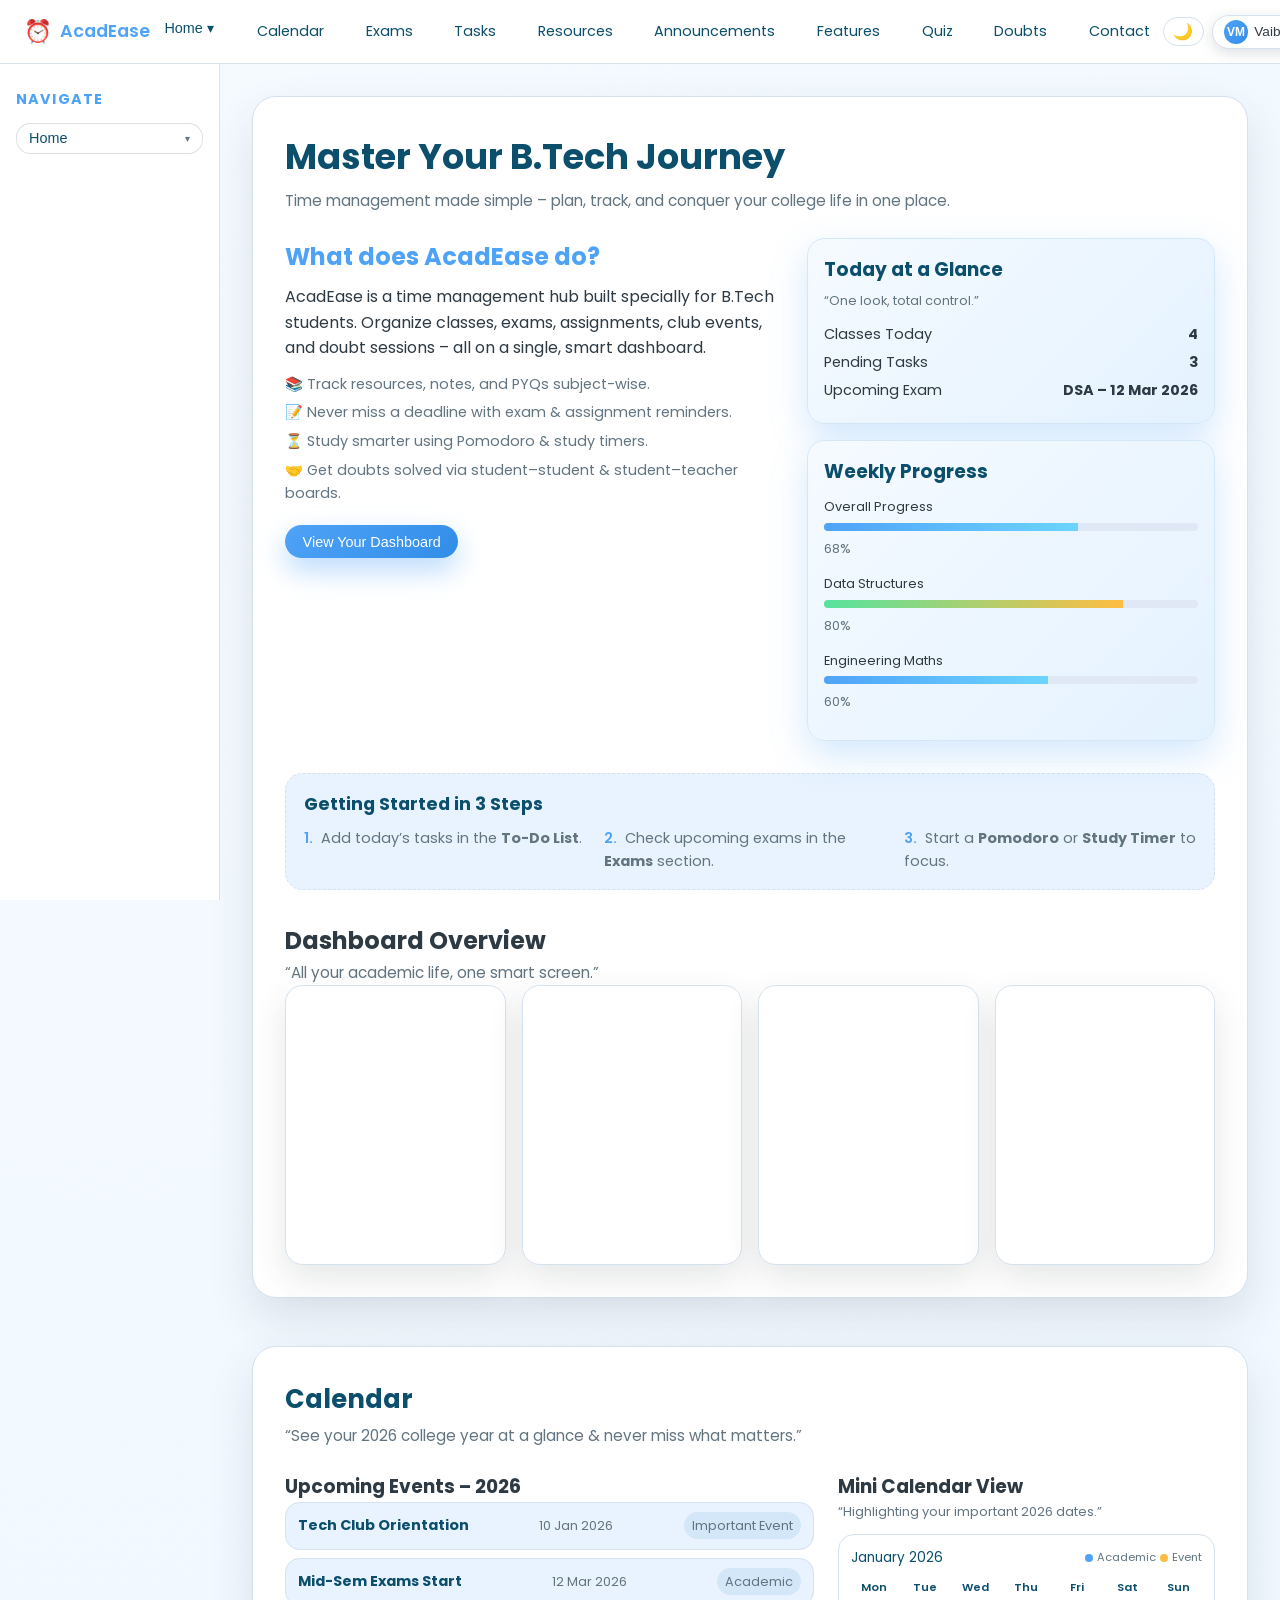
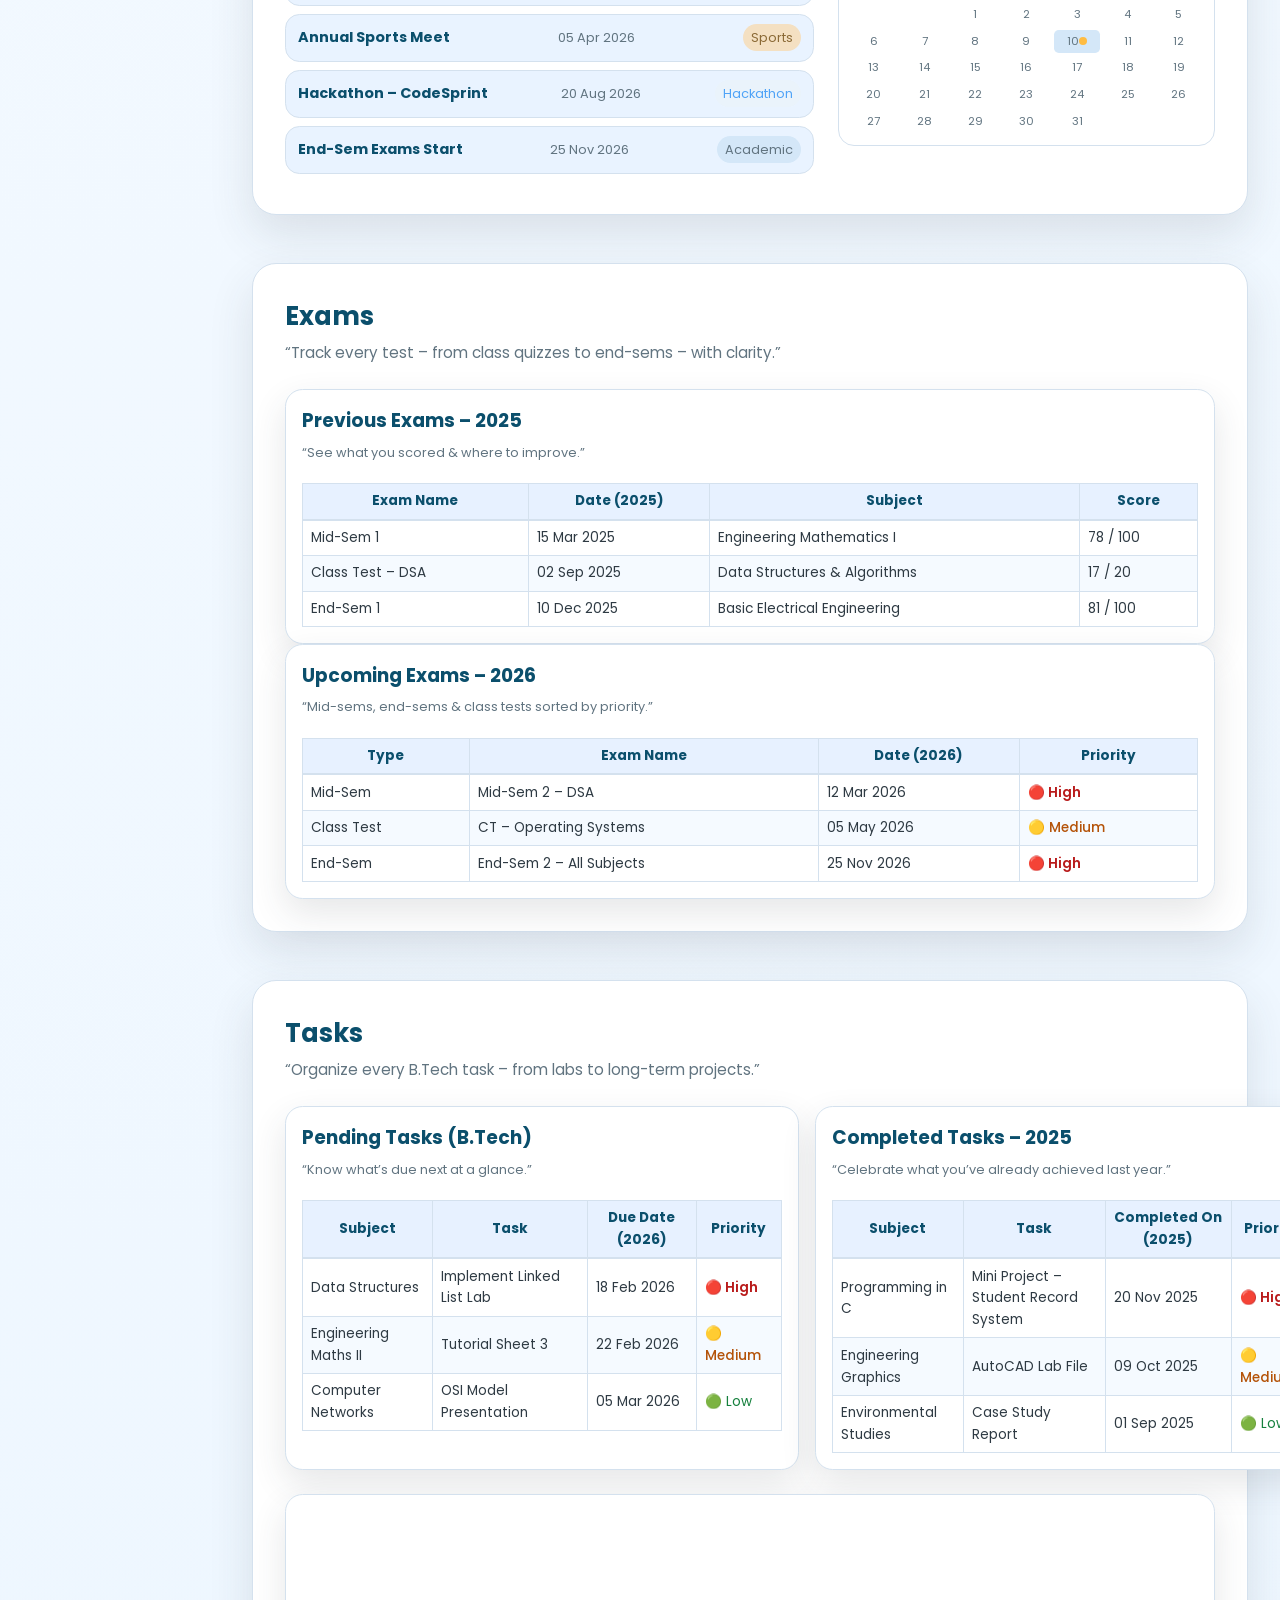
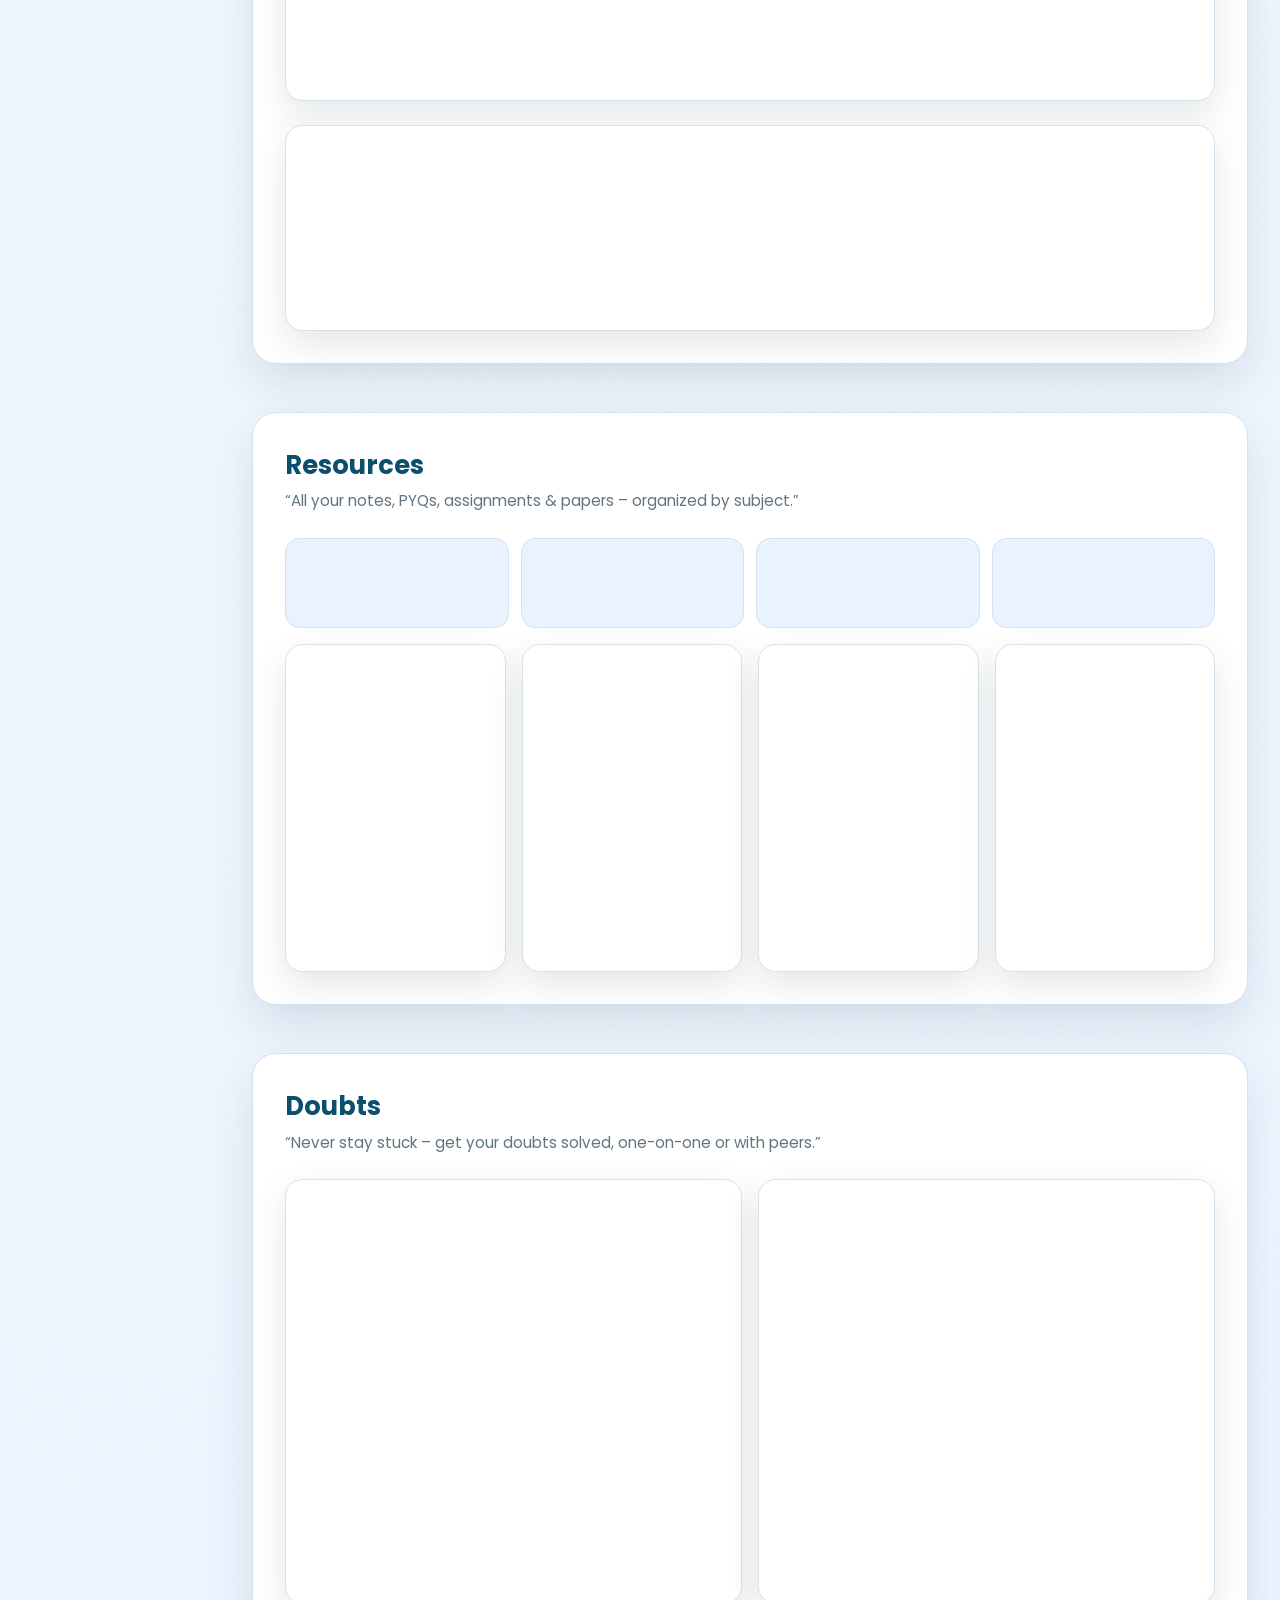
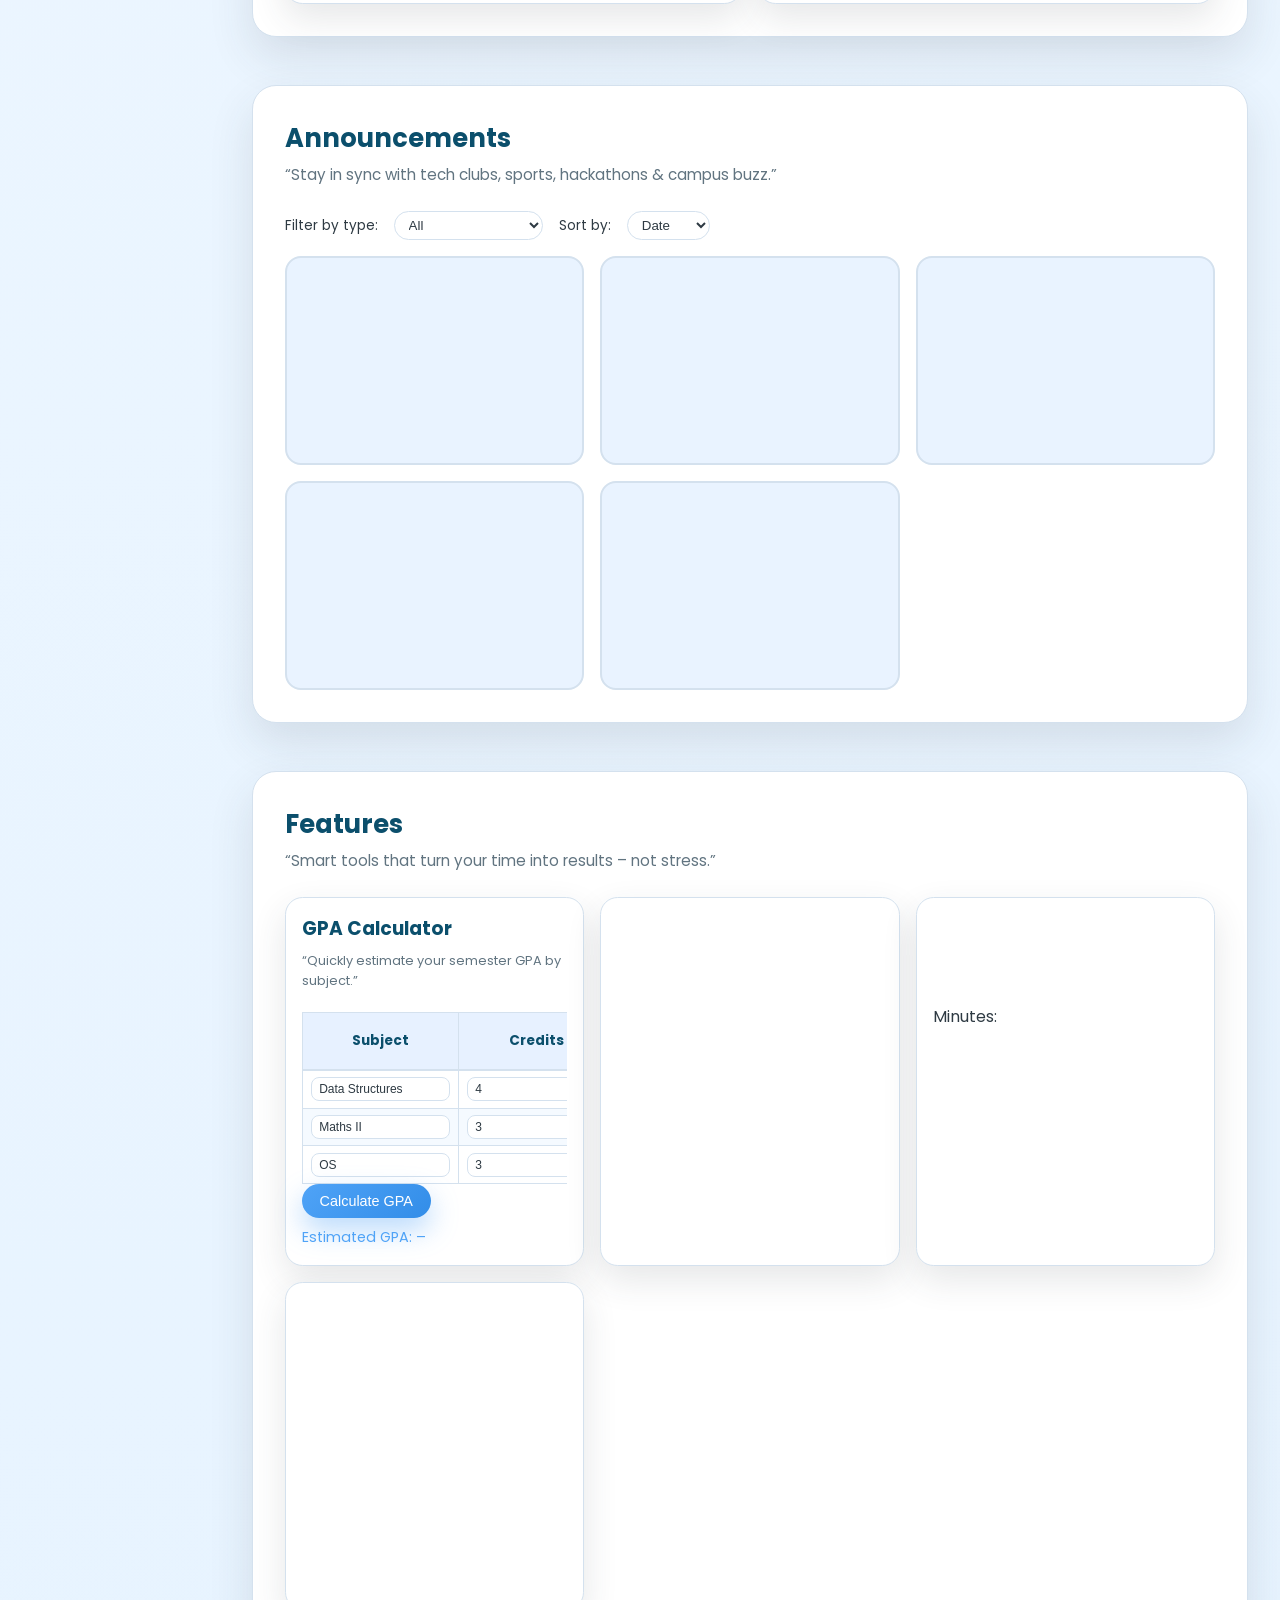
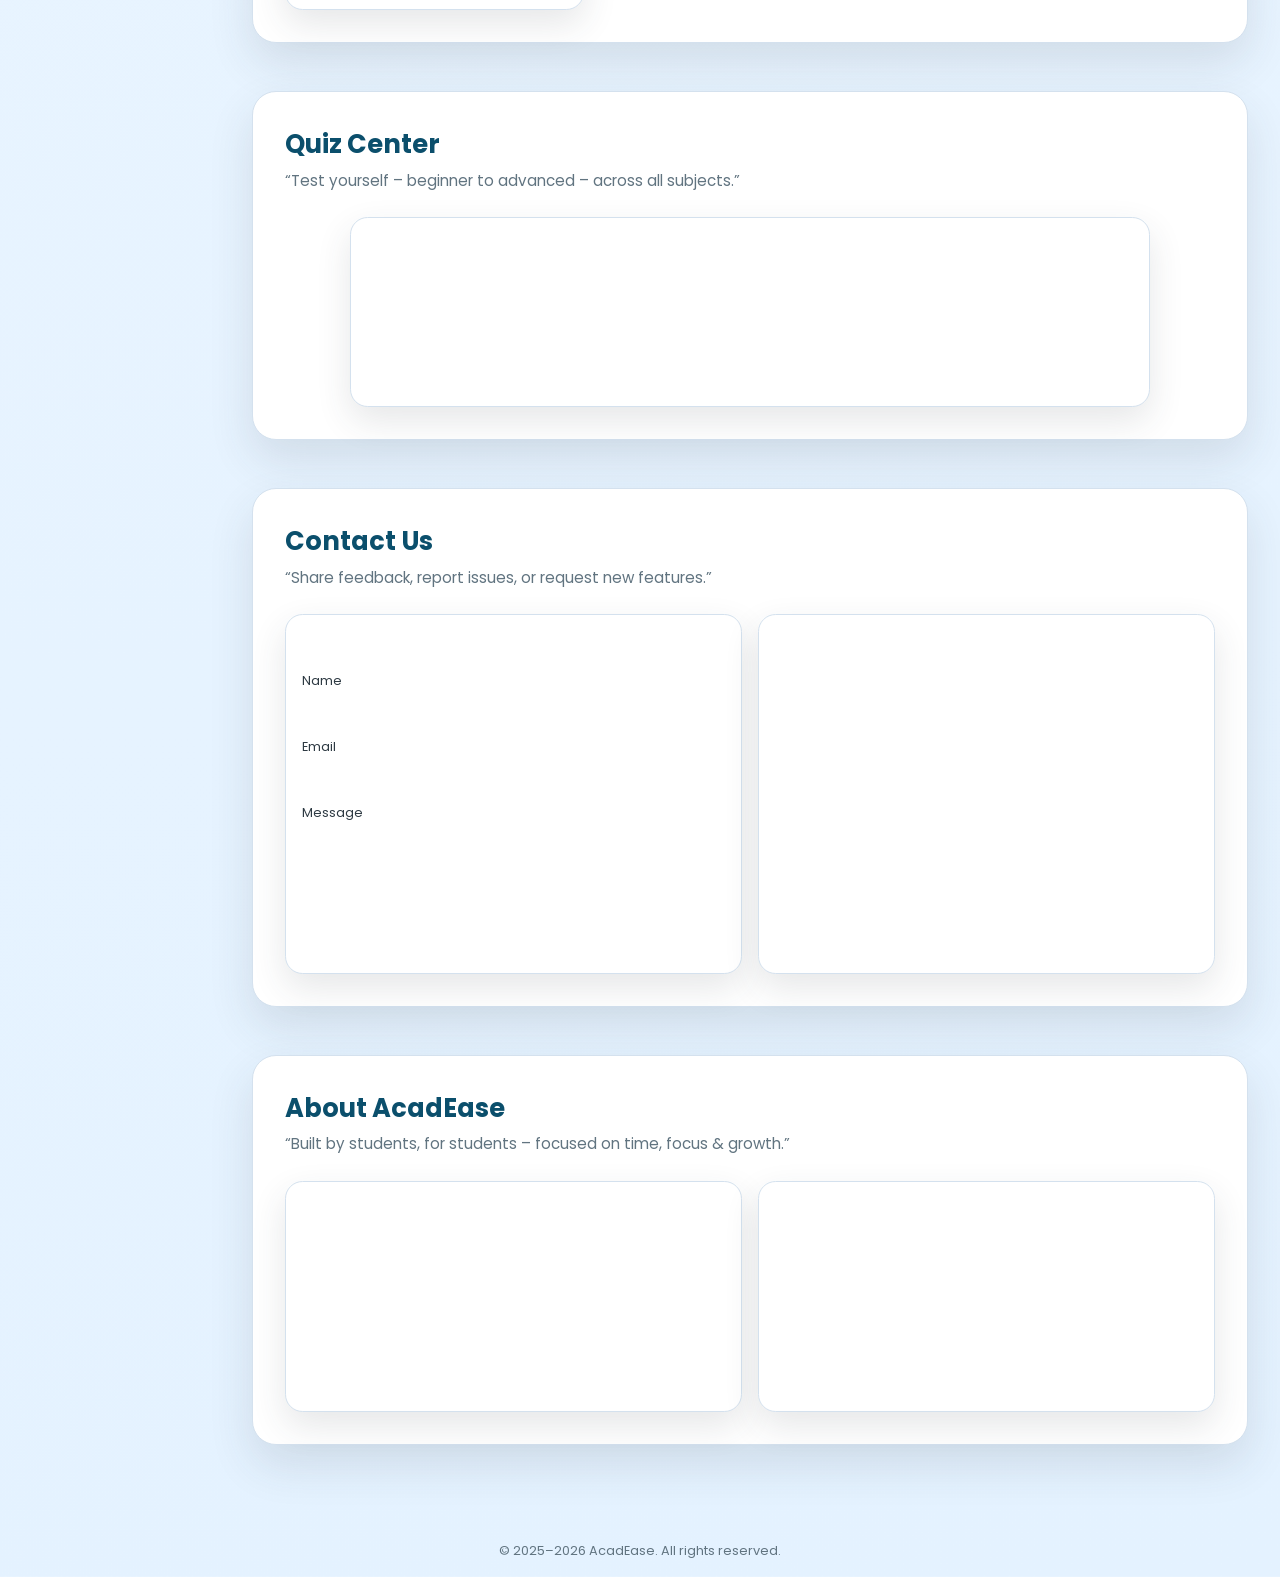
<file: index.html>
<!DOCTYPE html>
<html lang="en">
<head>
  <meta charset="UTF-8" />
  <meta http-equiv="X-UA-Compatible" content="IE=edge" />
  <meta name="viewport" content="width=device-width, initial-scale=1.0" />
  <title>AcadEase – Time Management for B.Tech Students</title>
  <link rel="stylesheet" href="style.css" />
  <link rel="preconnect" href="https://fonts.googleapis.com" />
  <link
    rel="preconnect"
    href="https://fonts.gstatic.com"
    crossorigin
  />
  <link
    href="https://fonts.googleapis.com/css2?family=Poppins:wght@300;400;500;600;700&display=swap"
    rel="stylesheet"
  />
</head>
<body>
  <!-- Top Navigation Bar -->
  <header class="top-nav">
    <div class="logo">
      <span class="logo-icon">⏰</span>
      <span class="logo-text">AcadEase</span>
    </div>

    <nav class="top-nav-links">
      <div class="nav-dropdown" id="homeDropdown">
        <button
          class="dropdown-toggle"
          type="button"
          aria-haspopup="true"
          aria-expanded="false"
        >
          Home
          <span class="dropdown-caret" aria-hidden="true">▾</span>
        </button>
        <ul class="dropdown-menu" role="menu" aria-label="Home quick links">
          <li role="none">
            <a role="menuitem" href="index.html">Return to Home View</a>
          </li>
          <li role="none">
            <a role="menuitem" href="section.html?section=calendar">Calendar</a>
          </li>
          <li role="none">
            <a role="menuitem" href="section.html?section=exams">Exams</a>
          </li>
          <li role="none">
            <a role="menuitem" href="section.html?section=tasks">Tasks</a>
          </li>
          <li role="none">
            <a role="menuitem" href="section.html?section=doubts">Doubts</a>
          </li>
          <li role="none">
            <a role="menuitem" href="section.html?section=resources">Resources</a>
          </li>
        </ul>
      </div>
      <a href="section.html?section=calendar">Calendar</a>
      <a href="section.html?section=exams">Exams</a>
      <a href="section.html?section=tasks">Tasks</a>
      <a href="section.html?section=resources">Resources</a>
      <a href="section.html?section=announcements">Announcements</a>
      <a href="section.html?section=features">Features</a>
      <a href="section.html?section=quiz">Quiz</a>
      <a href="section.html?section=doubts">Doubts</a>
      <a href="section.html?section=contact">Contact</a>
    </nav>

    <!-- Top-right actions: theme toggle, profile, mobile nav -->
    <div class="top-nav-actions">
      <!-- Theme toggle -->
      <button class="theme-toggle" id="themeToggle" aria-label="Toggle theme">
        🌙
      </button>

      <!-- Profile button + dropdown -->
      <div class="profile-wrapper">
        <button
          class="profile-btn"
          id="profileBtn"
          aria-label="Open profile menu"
        >
          <span class="profile-avatar">VM</span>
          <span class="profile-name">Vaibhav</span>
          <span class="profile-caret">▾</span>
        </button>

        <div class="profile-dropdown" id="profileDropdown" aria-label="Profile menu">
          <div class="profile-header">
            <div class="profile-avatar-large">VM</div>
            <div>
              <p class="profile-fullname">Vansh Baranwal</p>
              <p class="profile-email">vanshbaranwal834@college.edu</p>
            </div>
          </div>
          <div class="profile-details">
            <p><span>Roll No:</span> 202501100400355</p>
            <p><span>Branch:</span>Artificial Intelligence & Machine Learning</p>
            <p><span>Section:</span> E</p>
            <p><span>Course:</span> B.Tech</p>
            <p><span>Semester:</span> 2nd</p>
          </div>
          <button class="profile-logout-btn" id="logoutBtn">
            Logout
          </button>
        </div>
      </div>

      <!-- Mobile nav toggle -->
      <button class="nav-toggle" id="navToggle" aria-label="Toggle navigation">
        ☰
      </button>
    </div>
  </header>

  <!-- Side Navigation Bar -->
  <aside class="side-nav" id="sideNav">
    <h2>Navigate</h2>
    <div class="side-nav-dropdown" id="sideHomeDropdown">
      <button
        class="dropdown-toggle"
        type="button"
        aria-haspopup="true"
        aria-expanded="false"
      >
        Home
        <span class="dropdown-caret" aria-hidden="true">▾</span>
      </button>
      <ul class="dropdown-menu side-nav-menu" role="menu" aria-label="Navigate options">
        <li role="none"><a role="menuitem" href="#home">🏠 Home</a></li>
        <li role="none"><a role="menuitem" href="#dashboard">📊 Dashboard</a></li>
        <li role="none"><a role="menuitem" href="#calendar">📅 Calendar</a></li>
        <li role="none"><a role="menuitem" href="#exams">📝 Exams</a></li>
        <li role="none"><a role="menuitem" href="#tasks">✅ Tasks</a></li>
        <li role="none"><a role="menuitem" href="#resources">📚 Resources</a></li>
        <li role="none"><a role="menuitem" href="#doubts">❓ Doubts</a></li>
        <li role="none"><a role="menuitem" href="#announcements">📣 Announcements</a></li>
        <li role="none"><a role="menuitem" href="#features">⚙️ Features</a></li>
        <li role="none"><a role="menuitem" href="#quiz">🧠 Quiz</a></li>
        <li role="none"><a role="menuitem" href="#about">ℹ️ About</a></li>
        <li role="none"><a role="menuitem" href="#contact">📨 Contact</a></li>
      </ul>
    </div>
  </aside>

  <!-- Backdrop for mobile side nav -->
  <div class="side-nav-backdrop" id="sideNavBackdrop"></div>

  <main class="main-content">
    <!-- HOME / HERO SECTION -->
    <section id="home" class="section home">
      <div class="section-header">
        <h1>Master Your B.Tech Journey</h1>
        <p class="tagline">
          Time management made simple – plan, track, and conquer your college life in one place.
        </p>
      </div>

      <div class="hero-grid">
        <div class="hero-text">
          <h2>What does AcadEase do?</h2>
          <p>
            AcadEase is a time management hub built specially for
            B.Tech students. Organize classes, exams, assignments, club
            events, and doubt sessions – all on a single, smart dashboard.
          </p>
          <ul class="hero-bullets">
            <li>📚 Track resources, notes, and PYQs subject-wise.</li>
            <li>📝 Never miss a deadline with exam & assignment reminders.</li>
            <li>⏳ Study smarter using Pomodoro & study timers.</li>
            <li>🤝 Get doubts solved via student–student & student–teacher boards.</li>
          </ul>
          <button class="primary-btn" onclick="document.querySelector('#dashboard').scrollIntoView({behavior:'smooth'})">
            View Your Dashboard
          </button>
        </div>
        <div class="hero-dashboard">
          <div class="dashboard-card">
            <h3>Today at a Glance</h3>
            <p class="mini-tagline">“One look, total control.”</p>
            <ul class="mini-stats">
              <li><span>Classes Today</span><strong>4</strong></li>
              <li><span>Pending Tasks</span><strong>3</strong></li>
              <li><span>Upcoming Exam</span><strong>DSA – 12 Mar 2026</strong></li>
            </ul>
          </div>
          <div class="dashboard-card progress">
            <h3>Weekly Progress</h3>
            <div class="progress-item">
              <span>Overall Progress</span>
              <div class="progress-bar">
                <div class="progress-fill" style="width: 68%"></div>
              </div>
              <span class="progress-value">68%</span>
            </div>
            <div class="progress-item">
              <span>Data Structures</span>
              <div class="progress-bar">
                <div class="progress-fill alt" style="width: 80%"></div>
              </div>
              <span class="progress-value">80%</span>
            </div>
            <div class="progress-item">
              <span>Engineering Maths</span>
              <div class="progress-bar">
                <div class="progress-fill" style="width: 60%"></div>
              </div>
              <span class="progress-value">60%</span>
            </div>
          </div>
        </div>
      </div>

      <!-- Getting Started strip -->
      <div class="getting-started">
        <h3>Getting Started in 3 Steps</h3>
        <ol>
          <li><span>1.</span> Add today’s tasks in the <strong>To-Do List</strong>.</li>
          <li><span>2.</span> Check upcoming exams in the <strong>Exams</strong> section.</li>
          <li><span>3.</span> Start a <strong>Pomodoro</strong> or <strong>Study Timer</strong> to focus.</li>
        </ol>
      </div>

      <!-- Home Feature Overview -->
      <section id="dashboard" class="sub-section">
        <h2>Dashboard Overview</h2>
        <p class="tagline">“All your academic life, one smart screen.”</p>
        <div class="cards-grid">
          <article class="card">
            <h3>Overall Progress</h3>
            <p>
              View your combined course completion, tasks completed, and exam
              readiness in percentage form. The dashboard auto-updates based
              on your tasks and resources.
            </p>
          </article>
          <article class="card">
            <h3>Subject-wise Insights</h3>
            <p>
              Track how you’re doing in each subject with individual progress
              bars and completion ratios for notes, assignments, and PYQs.
            </p>
          </article>
          <article class="card">
            <h3>Why Students Choose Us</h3>
            <p>
              Designed for first-year and senior B.Tech students, AcadEase
              focuses on real campus needs – exams, clubs, projects, and
              your time.
            </p>
          </article>
          <article class="card">
            <h3>Feature Snapshot</h3>
            <p>
              Calendar, exams, resources, doubts, announcements, GPA
              calculator, timers, quizzes – everything you need, nothing
              extra.
            </p>
          </article>
        </div>
      </section>
    </section>

    <!-- CALENDAR PAGE -->
    <section id="calendar" class="section">
      <div class="section-header">
        <h2>Calendar</h2>
        <p class="tagline">
          “See your 2026 college year at a glance & never miss what matters.”
        </p>
      </div>

      <div class="calendar-layout">
        <div class="calendar-events">
          <h3>Upcoming Events – 2026</h3>
          <ul class="event-list">
            <li>
              <strong>Tech Club Orientation</strong>
              <span>10 Jan 2026</span>
              <span class="event-label">Important Event</span>
            </li>
            <li>
              <strong>Mid-Sem Exams Start</strong>
              <span>12 Mar 2026</span>
              <span class="event-label">Academic</span>
            </li>
            <li>
              <strong>Annual Sports Meet</strong>
              <span>05 Apr 2026</span>
              <span class="event-label sports">Sports</span>
            </li>
            <li>
              <strong>Hackathon – CodeSprint</strong>
              <span>20 Aug 2026</span>
              <span class="event-label tech">Hackathon</span>
            </li>
            <li>
              <strong>End-Sem Exams Start</strong>
              <span>25 Nov 2026</span>
              <span class="event-label">Academic</span>
            </li>
          </ul>
        </div>
        <div class="calendar-card">
          <h3>Mini Calendar View</h3>
          <p class="mini-tagline">“Highlighting your important 2026 dates.”</p>
          <div class="mini-calendar" aria-label="January 2026 calendar">
            <div class="mini-calendar-header">
              <span>January 2026</span>
              <span class="dots-legend">
                <span class="dot academic"></span> Academic
                <span class="dot event"></span> Event
              </span>
            </div>
            <div class="mini-calendar-grid">
              <span>Mon</span><span>Tue</span><span>Wed</span><span>Thu</span><span>Fri</span><span>Sat</span><span>Sun</span>
              <span></span><span></span><span>1</span><span>2</span><span>3</span><span>4</span><span>5</span>
              <span>6</span><span>7</span><span>8</span><span>9</span>
              <span class="has-event" data-tooltip="Tech Club Orientation">
                10<span class="dot event"></span>
              </span>
              <span>11</span><span>12</span>
              <span>13</span><span>14</span><span>15</span><span>16</span><span>17</span><span>18</span><span>19</span>
              <span>20</span><span>21</span><span>22</span><span>23</span><span>24</span><span>25</span><span>26</span>
              <span>27</span><span>28</span><span>29</span><span>30</span><span>31</span><span></span><span></span>
            </div>
          </div>
        </div>
      </div>
    </section>

    <!-- EXAMS PAGE -->
    <section id="exams" class="section">
      <div class="section-header">
        <h2>Exams</h2>
        <p class="tagline">
          “Track every test – from class quizzes to end-sems – with clarity.”
        </p>
      </div>

      <div class="exams-grid">
        <div class="card">
          <h3>Previous Exams – 2025</h3>
          <p class="mini-tagline">“See what you scored & where to improve.”</p>
          <div class="table-wrapper">
            <table class="data-table" aria-label="Previous exams 2025">
              <caption class="visually-hidden">Previous exams and scores for 2025</caption>
              <thead>
                <tr>
                  <th>Exam Name</th>
                  <th>Date (2025)</th>
                  <th>Subject</th>
                  <th>Score</th>
                </tr>
              </thead>
              <tbody>
                <tr>
                  <td>Mid-Sem 1</td>
                  <td>15 Mar 2025</td>
                  <td>Engineering Mathematics I</td>
                  <td>78 / 100</td>
                </tr>
                <tr>
                  <td>Class Test – DSA</td>
                  <td>02 Sep 2025</td>
                  <td>Data Structures & Algorithms</td>
                  <td>17 / 20</td>
                </tr>
                <tr>
                  <td>End-Sem 1</td>
                  <td>10 Dec 2025</td>
                  <td>Basic Electrical Engineering</td>
                  <td>81 / 100</td>
                </tr>
              </tbody>
            </table>
            <p class="table-scroll-hint">Tip: Scroll horizontally on smaller screens to see all columns.</p>
          </div>
        </div>

        <div class="card">
          <h3>Upcoming Exams – 2026</h3>
          <p class="mini-tagline">
            “Mid-sems, end-sems & class tests sorted by priority.”
          </p>
          <div class="table-wrapper">
            <table class="data-table" aria-label="Upcoming exams 2026">
              <caption class="visually-hidden">Upcoming exams and priorities for 2026</caption>
              <thead>
                <tr>
                  <th>Type</th>
                  <th>Exam Name</th>
                  <th>Date (2026)</th>
                  <th>Priority</th>
                </tr>
              </thead>
              <tbody>
                <tr>
                  <td>Mid-Sem</td>
                  <td>Mid-Sem 2 – DSA</td>
                  <td>12 Mar 2026</td>
                  <td class="pri-high">🔴 High</td>
                </tr>
                <tr>
                  <td>Class Test</td>
                  <td>CT – Operating Systems</td>
                  <td>05 May 2026</td>
                  <td class="pri-medium">🟡 Medium</td>
                </tr>
                <tr>
                  <td>End-Sem</td>
                  <td>End-Sem 2 – All Subjects</td>
                  <td>25 Nov 2026</td>
                  <td class="pri-high">🔴 High</td>
                </tr>
              </tbody>
            </table>
            <p class="table-scroll-hint">Tip: Scroll horizontally on smaller screens to see all columns.</p>
          </div>
        </div>
      </div>
    </section>

    <!-- TASKS PAGE -->
    <section id="tasks" class="section">
      <div class="section-header">
        <h2>Tasks</h2>
        <p class="tagline">
          “Organize every B.Tech task – from labs to long-term projects.”
        </p>
      </div>

      <div class="tasks-layout">
        <div class="card">
          <h3>Pending Tasks (B.Tech)</h3>
          <p class="mini-tagline">“Know what’s due next at a glance.”</p>
          <div class="table-wrapper">
            <table class="data-table" aria-label="Pending tasks 2026">
              <caption class="visually-hidden">Pending academic tasks for 2026</caption>
              <thead>
                <tr>
                  <th>Subject</th>
                  <th>Task</th>
                  <th>Due Date (2026)</th>
                  <th>Priority</th>
                </tr>
              </thead>
              <tbody>
                <tr>
                  <td>Data Structures</td>
                  <td>Implement Linked List Lab</td>
                  <td>18 Feb 2026</td>
                  <td class="pri-high">🔴 High</td>
                </tr>
                <tr>
                  <td>Engineering Maths II</td>
                  <td>Tutorial Sheet 3</td>
                  <td>22 Feb 2026</td>
                  <td class="pri-medium">🟡 Medium</td>
                </tr>
                <tr>
                  <td>Computer Networks</td>
                  <td>OSI Model Presentation</td>
                  <td>05 Mar 2026</td>
                  <td class="pri-low">🟢 Low</td>
                </tr>
              </tbody>
            </table>
            <p class="table-scroll-hint">Tip: Scroll horizontally on smaller screens to see all columns.</p>
          </div>
        </div>

        <div class="card">
          <h3>Completed Tasks – 2025</h3>
          <p class="mini-tagline">
            “Celebrate what you’ve already achieved last year.”
          </p>
          <div class="table-wrapper">
            <table class="data-table" aria-label="Completed tasks 2025">
              <caption class="visually-hidden">Completed academic tasks for 2025</caption>
              <thead>
                <tr>
                  <th>Subject</th>
                  <th>Task</th>
                  <th>Completed On (2025)</th>
                  <th>Priority</th>
                </tr>
              </thead>
              <tbody>
                <tr>
                  <td>Programming in C</td>
                  <td>Mini Project – Student Record System</td>
                  <td>20 Nov 2025</td>
                  <td class="pri-high">🔴 High</td>
                </tr>
                <tr>
                  <td>Engineering Graphics</td>
                  <td>AutoCAD Lab File</td>
                  <td>09 Oct 2025</td>
                  <td class="pri-medium">🟡 Medium</td>
                </tr>
                <tr>
                  <td>Environmental Studies</td>
                  <td>Case Study Report</td>
                  <td>01 Sep 2025</td>
                  <td class="pri-low">🟢 Low</td>
                </tr>
              </tbody>
            </table>
            <p class="table-scroll-hint">Tip: Scroll horizontally on smaller screens to see all columns.</p>
          </div>
        </div>
      </div>

      <!-- To-Do Subsection -->
      <div class="todo-card card">
        <h3>Today’s To-Do List</h3>
        <p class="tagline">“Small tasks, big progress.”</p>

        <form id="todoForm" class="todo-form">
          <input
            type="text"
            id="todoText"
            placeholder="Add a new task (e.g., Revise DSA stack)"
            required
          />
          <label for="todoDate">Due Date</label>
          <input type="date" id="todoDate" required />
          <label for="todoPriority">Priority</label>
          <select id="todoPriority" required>
            <option value="">Priority</option>
            <option value="High">High</option>
            <option value="Medium">Medium</option>
            <option value="Low">Low</option>
          </select>
          <button type="submit" class="primary-btn">Add</button>
        </form>

        <p id="todoEmpty" class="empty-state"></p>
        <ul id="todoList" class="todo-list" aria-label="To-do list"></ul>
      </div>

      <!-- Simple Weekly Analytics -->
      <div class="card analytics-card">
        <h3>Weekly Task Completion</h3>
        <p class="mini-tagline">“Visual snapshot of your productivity.”</p>
        <div class="analytics-bars">
          <div class="analytics-bar">
            <span class="analytics-label">Mon</span>
            <div class="analytics-bar-track">
              <div class="analytics-bar-fill" style="height: 40%"></div>
            </div>
          </div>
          <div class="analytics-bar">
            <span class="analytics-label">Tue</span>
            <div class="analytics-bar-track">
              <div class="analytics-bar-fill" style="height: 60%"></div>
            </div>
          </div>
          <div class="analytics-bar">
            <span class="analytics-label">Wed</span>
            <div class="analytics-bar-track">
              <div class="analytics-bar-fill" style="height: 80%"></div>
            </div>
          </div>
          <div class="analytics-bar">
            <span class="analytics-label">Thu</span>
            <div class="analytics-bar-track">
              <div class="analytics-bar-fill" style="height: 55%"></div>
            </div>
          </div>
          <div class="analytics-bar">
            <span class="analytics-label">Fri</span>
            <div class="analytics-bar-track">
              <div class="analytics-bar-fill" style="height: 70%"></div>
            </div>
          </div>
          <div class="analytics-bar">
            <span class="analytics-label">Sat</span>
            <div class="analytics-bar-track">
              <div class="analytics-bar-fill" style="height: 35%"></div>
            </div>
          </div>
          <div class="analytics-bar">
            <span class="analytics-label">Sun</span>
            <div class="analytics-bar-track">
              <div class="analytics-bar-fill" style="height: 20%"></div>
            </div>
          </div>
        </div>
      </div>
    </section>

    <!-- RESOURCES PAGE -->
    <section id="resources" class="section">
      <div class="section-header">
        <h2>Resources</h2>
        <p class="tagline">
          “All your notes, PYQs, assignments & papers – organized by subject.”
        </p>
      </div>

      <div class="resources-summary">
        <div class="resource-stat">
          <h3>Notes</h3>
          <p>Total: <span id="notesTotal">0</span></p>
          <p>Completed: <span id="notesCompleted">0</span></p>
        </div>
        <div class="resource-stat">
          <h3>PYQ</h3>
          <p>Total: <span id="pyqTotal">0</span></p>
          <p>Completed: <span id="pyqCompleted">0</span></p>
        </div>
        <div class="resource-stat">
          <h3>Assignments</h3>
          <p>Total: <span id="assignTotal">0</span></p>
          <p>Completed: <span id="assignCompleted">0</span></p>
        </div>
        <div class="resource-stat">
          <h3>Previous Papers</h3>
          <p>Total: <span id="paperTotal">0</span></p>
          <p>Completed: <span id="paperCompleted">0</span></p>
        </div>
      </div>

      <div class="cards-grid resource-grid">
        <article class="card">
          <h3>Notes (Subject-wise)</h3>
          <p class="mini-tagline">“Quick revision at the right time.”</p>
          <ul class="resource-list" id="notesList"></ul>
        </article>
        <article class="card">
          <h3>PYQ (Subject-wise)</h3>
          <p class="mini-tagline">“Solve what the examiner loves to ask.”</p>
          <ul class="resource-list" id="pyqList"></ul>
        </article>
        <article class="card">
          <h3>Assignments</h3>
          <p class="mini-tagline">“Keep every lab & tutorial in check.”</p>
          <ul class="resource-list" id="assignList"></ul>
        </article>
        <article class="card">
          <h3>Previous Year Question Papers</h3>
          <p class="mini-tagline">
            “Practice real papers, build real confidence.”
          </p>
          <ul class="resource-list" id="paperList"></ul>
        </article>
      </div>
    </section>

    <!-- DOUBTS PAGE -->
    <section id="doubts" class="section">
      <div class="section-header">
        <h2>Doubts</h2>
        <p class="tagline">
          “Never stay stuck – get your doubts solved, one-on-one or with peers.”
        </p>
      </div>

      <div class="doubts-grid">
        <div class="card">
          <h3>Student–Teacher Dashboard</h3>
          <p class="mini-tagline">
            “Ask clearly, learn deeply – one-on-one doubt solving.”
          </p>
          <ul class="guidelines">
            <li>State the subject, topic, and where you are stuck.</li>
            <li>Attach screenshots or code snippets if needed.</li>
            <li>Be respectful of teacher time & slots.</li>
            <li>Follow allotted doubt hours by each faculty.</li>
          </ul>
          <form class="doubt-form">
            <input type="text" placeholder="Subject (e.g., DSA)" required />
            <input type="text" placeholder="Topic (e.g., Trees)" required />
            <textarea placeholder="Describe your doubt briefly..." required></textarea>
            <button type="submit" class="primary-btn">Raise Doubt</button>
          </form>
        </div>

        <div class="card">
          <h3>Student–Student Forum</h3>
          <p class="mini-tagline">
            “Discuss, debate, and learn together across all subjects.”
          </p>
          <ul class="guidelines">
            <li>Use tags like [DSA], [Maths], [CN], [OS].</li>
            <li>No spamming, sharing exam papers, or rude behavior.</li>
            <li>Upvote helpful answers & mark solutions.</li>
            <li>Keep discussions topic-focused.</li>
          </ul>
          <div class="forum-sample">
            <div class="forum-post">
              <h4>[DSA] Confused about time complexity of merge sort?</h4>
              <p>Asked by: Ananya • 3 replies</p>
            </div>
            <div class="forum-post">
              <h4>[Maths] Doubt in Laplace transform question 5(b)</h4>
              <p>Asked by: Vaibhav • 2 replies</p>
            </div>
            <div class="forum-post">
              <h4>[CN] Is subnetting important for mid-sems?</h4>
              <p>Asked by: Rohan • 5 replies</p>
            </div>
          </div>
        </div>
      </div>
    </section>

    <!-- ANNOUNCEMENT PAGE -->
    <section id="announcements" class="section">
      <div class="section-header">
        <h2>Announcements</h2>
        <p class="tagline">
          “Stay in sync with tech clubs, sports, hackathons & campus buzz.”
        </p>
      </div>

      <div class="announcement-controls">
        <label for="announcementFilter">Filter by type:</label>
        <select id="announcementFilter">
          <option value="all">All</option>
          <option value="tech">Tech Club</option>
          <option value="sports">Sports</option>
          <option value="hackathon">Hackathon</option>
          <option value="academic">Classes/Meetings</option>
          <option value="show">Auditorium Shows</option>
        </select>

        <label for="announcementSort">Sort by:</label>
        <select id="announcementSort">
          <option value="date">Date</option>
          <option value="priority">Priority</option>
        </select>
      </div>

      <div class="announcement-banners" id="announcementContainer">
        <article
          class="announcement-banner pri-high"
          data-type="tech"
          data-priority="1"
          data-date="2026-01-10"
        >
          <h3>Tech Club Orientation</h3>
          <p>
            Join the official coding & robotics club. Introduction to projects,
            teams, and schedules.
          </p>
          <div class="banner-meta">
            <span>📅 10 Jan 2026</span>
            <span class="badge tech">Tech Club</span>
            <span class="badge high">High Priority</span>
          </div>
        </article>

        <article
          class="announcement-banner pri-medium"
          data-type="sports"
          data-priority="2"
          data-date="2026-04-05"
        >
          <h3>Annual Sports Meet</h3>
          <p>
            Athletics, football, cricket, and more! Register for your favorite
            events.
          </p>
          <div class="banner-meta">
            <span>📅 05 Apr 2026</span>
            <span class="badge sports">Sports</span>
            <span class="badge medium">Medium Priority</span>
          </div>
        </article>

        <article
          class="announcement-banner pri-high"
          data-type="hackathon"
          data-priority="1"
          data-date="2026-08-20"
        >
          <h3>CodeSprint Hackathon</h3>
          <p>
            24-hour overnight coding marathon. Build solutions, win prizes, find
            your team.
          </p>
          <div class="banner-meta">
            <span>📅 20 Aug 2026</span>
            <span class="badge hackathon">Hackathon</span>
            <span class="badge high">High Priority</span>
          </div>
        </article>

        <article
          class="announcement-banner pri-low"
          data-type="show"
          data-priority="3"
          data-date="2026-02-18"
        >
          <h3>Cultural Night – Auditorium Show</h3>
          <p>
            Music, drama, and dance performances by students across all
            branches.
          </p>
          <div class="banner-meta">
            <span>📅 18 Feb 2026</span>
            <span class="badge show">Auditorium</span>
            <span class="badge low">Low Priority</span>
          </div>
        </article>

        <article
          class="announcement-banner pri-medium"
          data-type="academic"
          data-priority="2"
          data-date="2026-03-01"
        >
          <h3>Special Lecture – AI & ML</h3>
          <p>
            Guest lecture by industry expert on practical AI applications in
            engineering.
          </p>
          <div class="banner-meta">
            <span>📅 01 Mar 2026</span>
            <span class="badge academic">Class / Meeting</span>
            <span class="badge medium">Medium Priority</span>
          </div>
        </article>
      </div>
    </section>

    <!-- FEATURES PAGE -->
    <section id="features" class="section">
      <div class="section-header">
        <h2>Features</h2>
        <p class="tagline">
          “Smart tools that turn your time into results – not stress.”
        </p>
      </div>

      <div class="features-grid">
        <!-- GPA Calculator -->
        <div class="card">
          <h3>GPA Calculator</h3>
          <p class="mini-tagline">
            “Quickly estimate your semester GPA by subject.”
          </p>
          <div class="table-wrapper">
            <table class="data-table gpa-table" aria-label="GPA calculator inputs">
              <caption class="visually-hidden">Enter subject, credits and grades to estimate GPA</caption>
              <thead>
                <tr>
                  <th>Subject</th>
                  <th>Credits</th>
                  <th>Grade (O/A/B/C/D/F)</th>
                </tr>
              </thead>
              <tbody>
                <tr>
                  <td><input type="text" value="Data Structures" aria-label="Subject name 1" /></td>
                  <td><input type="number" min="0" value="4" aria-label="Credits for subject 1" /></td>
                  <td><input type="text" maxlength="2" value="A" aria-label="Grade for subject 1" /></td>
                </tr>
                <tr>
                  <td><input type="text" value="Maths II" aria-label="Subject name 2" /></td>
                  <td><input type="number" min="0" value="3" aria-label="Credits for subject 2" /></td>
                  <td><input type="text" maxlength="2" value="B" aria-label="Grade for subject 2" /></td>
                </tr>
                <tr>
                  <td><input type="text" value="OS" aria-label="Subject name 3" /></td>
                  <td><input type="number" min="0" value="3" aria-label="Credits for subject 3" /></td>
                  <td><input type="text" maxlength="2" value="O" aria-label="Grade for subject 3" /></td>
                </tr>
              </tbody>
            </table>
          </div>
          <button id="calcGpaBtn" class="primary-btn">Calculate GPA</button>
          <p class="gpa-result" id="gpaResult">Estimated GPA: –</p>
        </div>

        <!-- Pomodoro Timer -->
        <div class="card">
          <h3>Pomodoro Timer</h3>
          <p class="mini-tagline">“Study 25 minutes, break 5 – repeat.”</p>
          <div class="timer-display" id="pomodoroDisplay">25:00</div>
          <div class="timer-controls">
            <button id="pomodoroStart" class="secondary-btn">Start</button>
            <button id="pomodoroPause" class="secondary-btn">Pause</button>
            <button id="pomodoroReset" class="secondary-btn">Reset</button>
          </div>
        </div>

        <!-- Study Timer -->
        <div class="card">
          <h3>Custom Study Timer</h3>
          <p class="mini-tagline">
            “Track deep work sessions for any duration you like.”
          </p>
          <label for="studyMinutes">Minutes:</label>
          <input type="number" id="studyMinutes" min="1" value="45" />
          <div class="timer-display" id="studyDisplay">45:00</div>
          <div class="timer-controls">
            <button id="studyStart" class="secondary-btn">Start</button>
            <button id="studyPause" class="secondary-btn">Pause</button>
            <button id="studyReset" class="secondary-btn">Reset</button>
          </div>
        </div>

        <!-- Extra Features Info -->
        <div class="card">
          <h3>Other Helpful Features</h3>
          <p class="mini-tagline">
            “Everything supports one mission – better time management.”
          </p>
          <ul class="feature-list">
            <li>Color-coded priorities for tasks & announcements.</li>
            <li>Subject-based organization of all resources.</li>
            <li>Exam breakdowns with previous vs upcoming sections.</li>
            <li>Quick navigation using top bar & left sidebar together.</li>
          </ul>
        </div>
      </div>
    </section>

    <!-- QUIZ PAGE -->
    <section id="quiz" class="section">
      <div class="section-header">
        <h2>Quiz Center</h2>
        <p class="tagline">
          “Test yourself – beginner to advanced – across all subjects.”
        </p>
      </div>

      <div class="quiz-layout card">
        <div class="quiz-controls">
          <label for="quizSubject">Subject:</label>
          <select id="quizSubject">
            <option value="DSA">Data Structures</option>
            <option value="Maths">Engineering Maths</option>
            <option value="CN">Computer Networks</option>
            <option value="OS">Operating Systems</option>
          </select>

          <label>Difficulty:</label>
          <div class="quiz-difficulty">
            <label><input type="radio" name="difficulty" value="Beginner" checked /> Beginner</label>
            <label><input type="radio" name="difficulty" value="Intermediate" /> Intermediate</label>
            <label><input type="radio" name="difficulty" value="Advanced" /> Advanced</label>
          </div>

          <button id="startQuizBtn" class="primary-btn">Load Sample Quiz</button>
        </div>

        <div class="quiz-content" id="quizContent">
          <p class="mini-tagline">
            Choose a subject & difficulty to see a sample set of MCQs.
          </p>
        </div>

        <div class="quiz-actions">
          <button id="checkQuizBtn" class="secondary-btn">Check Score</button>
          <p id="quizScore" class="quiz-score"></p>
        </div>
      </div>
    </section>

    <!-- CONTACT US PAGE -->
    <section id="contact" class="section">
      <div class="section-header">
        <h2>Contact Us</h2>
        <p class="tagline">
          “Share feedback, report issues, or request new features.”
        </p>
      </div>

      <div class="contact-grid">
        <form id="contactForm" class="card contact-form">
          <h3>Send us a message</h3>
          <label for="contactName">Name</label>
          <input type="text" id="contactName" required />

          <label for="contactEmail">Email</label>
          <input type="email" id="contactEmail" required />

          <label for="contactMessage">Message</label>
          <textarea id="contactMessage" rows="4" required></textarea>

          <button type="submit" class="primary-btn">Submit</button>
          <p id="contactStatus" class="form-status"></p>
        </form>

        <div class="card">
          <h3>Connect with the Team</h3>
          <p>
            AcadEase is a student-focused initiative to make college life
            manageable and meaningful.
          </p>
          <ul class="contact-info">
            <li>📧 support@campustimepro.com</li>
            <li>🏫 Department of Computer Science, Your College</li>
          </ul>

          <h4>Tagline for Support</h4>
          <p class="mini-tagline">
            “We listen, we improve – your feedback shapes our next feature.”
          </p>
        </div>
      </div>
    </section>

    <!-- ABOUT SECTION -->
    <section id="about" class="section">
      <div class="section-header">
        <h2>About AcadEase</h2>
        <p class="tagline">
          “Built by students, for students – focused on time, focus & growth.”
        </p>
      </div>

      <div class="about-grid">
        <div class="card about-stats">
          <div class="stat">
            <span id="studentsJoined">1,250+</span>
            <p>Students Joined</p>
          </div>
          <div class="stat">
            <span id="avgRating">4.7★</span>
            <p>Average Rating</p>
          </div>
          <div class="stat">
            <span id="resourceCount">650+</span>
            <p>Resources Tracked</p>
          </div>
        </div>
        <div class="card">
          <h3>Our Mission</h3>
          <p>
            To give every B.Tech student a simple yet powerful digital assistant
            for managing time, studies, and campus life. No distractions, no
            confusion – just clarity.
          </p>
          <h4>Tagline</h4>
          <p class="mini-tagline">
            “Because engineering is tough – your planner shouldn’t be.”
          </p>
        </div>
      </div>
    </section>
  </main>

  <footer class="footer">
    <p>© 2025–2026 AcadEase. All rights reserved.</p>
  </footer>

  <script src="script.js"></script>
</body>
</html>
</file>
<file: style.css>
/* =============== GLOBAL RESET =============== */
*,
*::before,
*::after {
  box-sizing: border-box;
  margin: 0;
  padding: 0;
}

/* =============== THEME VARIABLES (Cool Blue) =============== */
:root {
  --bg-page: #F5FAFF;          /* light page background */
  --bg-beige: #FFFFFF;         /* card / input background (White) */
  --bg-blue-soft: #E4F2FF;     /* very soft blue tint */
  --border-beige: #D4E1EE;     /* soft blue-gray border */
  --text-main: #2E3A43;        /* primary text */
  --text-muted: #617480;       /* secondary text */
  --heading-color: #0B4F6C;    /* headings */

  --brown: #4FA3F7;            /* primary button / accent blue */
  --accent-blue: #328DE8;      /* button hover / deeper blue */

  /* Graph accent colors */
  --graph-accent-1: #4FA3F7;
  --graph-accent-2: #6CD4FF;
  --graph-accent-3: #56E39F;
  --graph-accent-4: #FFBC42;
}

html {
  scroll-behavior: smooth;
}

body {
  font-family: "Poppins", sans-serif;
  /* Cool Blue background */
  background: radial-gradient(
    circle at top left,
    var(--bg-page),
    var(--bg-blue-soft)
  );
  color: var(--text-main);
  line-height: 1.6;
}

/* Global focus styles for accessibility */
a:focus-visible,
button:focus-visible,
input:focus-visible,
select:focus-visible,
textarea:focus-visible {
  outline: 2px solid var(--accent-blue);
  outline-offset: 2px;
}

/* Hide-only visually (for captions etc.) */
.visually-hidden {
  position: absolute;
  width: 1px;
  height: 1px;
  padding: 0;
  margin: -1px;
  overflow: hidden;
  white-space: nowrap;
  border: 0;
}

/* =============== TOP NAVBAR =============== */
.top-nav {
  position: fixed;
  top: 0;
  left: 0;
  right: 0;
  height: 64px;
  background: rgba(255, 255, 255, 0.95);
  backdrop-filter: blur(20px);
  border-bottom: 1px solid rgba(212, 225, 238, 0.9); /* border-beige tint */
  display: flex;
  align-items: center;
  justify-content: space-between;
  padding: 0 1.5rem;
  z-index: 1000;
}

.logo {
  display: flex;
  align-items: center;
  gap: 0.5rem;
  font-weight: 600;
  color: var(--brown);
}

.logo-icon {
  font-size: 1.4rem;
}

.logo-text {
  font-size: 1.1rem;
}

.top-nav-links {
  display: flex;
  gap: 1rem;
}

.top-nav-links a {
  color: var(--heading-color);
  font-size: 0.9rem;
  text-decoration: none;
  padding: 0.35rem 0.8rem;
  border-radius: 999px;
  transition: background 0.2s ease, color 0.2s ease, box-shadow 0.2s ease;
}

.nav-dropdown {
  position: relative;
}

.dropdown-toggle {
  display: inline-flex;
  align-items: center;
  gap: 0.25rem;
  font-size: 0.9rem;
  border: none;
  border-radius: 999px;
  background: transparent;
  padding: 0.35rem 0.9rem;
  color: var(--heading-color);
  cursor: pointer;
  transition: background 0.2s ease, color 0.2s ease, box-shadow 0.2s ease;
}

.dropdown-toggle:hover,
.dropdown-toggle:focus-visible {
  background: #EAF3FB;
  box-shadow: 0 4px 10px rgba(42, 53, 69, 0.15);
}

.nav-dropdown .dropdown-menu {
  position: absolute;
  top: calc(100% + 0.35rem);
  left: 0;
  min-width: 200px;
  padding: 0.4rem 0;
  border-radius: 0.9rem;
  background: #ffffff;
  border: 1px solid var(--border-beige);
  box-shadow: 0 20px 40px rgba(46, 58, 67, 0.25);
  list-style: none;
  opacity: 0;
  visibility: hidden;
  transform: translateY(-6px);
  transition: opacity 0.2s ease, transform 0.2s ease, visibility 0.2s ease;
  z-index: 1100;
}

.nav-dropdown.open .dropdown-menu {
  opacity: 1;
  visibility: visible;
  transform: translateY(0);
}

.nav-dropdown .dropdown-menu li {
  margin: 0;
}

.nav-dropdown .dropdown-menu a {
  display: block;
  padding: 0.4rem 1rem;
  font-size: 0.85rem;
  color: var(--text-main);
  text-decoration: none;
}

.nav-dropdown .dropdown-menu a:hover,
.nav-dropdown .dropdown-menu a:focus-visible {
  background: #EAF3FB;
  color: var(--heading-color);
}

.top-nav-links a:hover {
  background: #EAF3FB; /* soft blue tint */
  color: var(--text-main);
  box-shadow: 0 4px 10px rgba(42, 53, 69, 0.2);
}

/* Active nav link */
.top-nav-links a.nav-active,
.side-nav a.nav-active {
  background: #D4E7F8;
  color: var(--heading-color);
  box-shadow: 0 4px 12px rgba(79, 163, 247, 0.35);
}

/* Top-right actions (theme + profile + mobile) */
.top-nav-actions {
  display: flex;
  align-items: center;
  gap: 0.5rem;
}

.nav-toggle {
  display: none;
  background: none;
  border: none;
  color: var(--text-main);
  font-size: 1.4rem;
  cursor: pointer;
}

/* Theme toggle */
.theme-toggle {
  border-radius: 999px;
  border: 1px solid var(--border-beige);
  padding: 0.25rem 0.6rem;
  background: #ffffff;
  font-size: 1rem;
  cursor: pointer;
  color: var(--text-main);
  transition: background 0.2s ease, box-shadow 0.2s ease, transform 0.1s ease;
}

.theme-toggle:hover {
  background: #EAF3FB;
  box-shadow: 0 4px 10px rgba(79, 163, 247, 0.25);
  transform: translateY(-1px);
}

/* =============== SIDE NAV =============== */
.side-nav {
  position: fixed;
  top: 64px;
  left: 0;
  width: 220px;
  bottom: 0;
  background: #ffffff;
  border-right: 1px solid var(--border-beige);
  padding: 1.5rem 1rem;
  overflow-y: auto;
  z-index: 950;
}

.side-nav h2 {
  font-size: 0.9rem;
  text-transform: uppercase;
  letter-spacing: 0.08em;
  color: var(--brown);
  margin-bottom: 0.75rem;
}

.side-nav ul {
  list-style: none;
}

.side-nav li {
  margin-bottom: 0.4rem;
}

.side-nav a {
  display: block;
  font-size: 0.9rem;
  color: var(--text-main);
  text-decoration: none;
  padding: 0.4rem 0.6rem;
  border-radius: 999px;
  transition: background 0.2s ease, color 0.2s ease, transform 0.1s ease;
}

.side-nav-dropdown {
  position: relative;
  margin-top: 0.5rem;
  border-radius: 0.9rem;
  overflow: visible;
  border: 1px solid rgba(82, 106, 135, 0.2);
  background: #ffffff;
}

.side-nav-dropdown .dropdown-toggle {
  width: 100%;
  text-align: left;
  padding: 0.4rem 0.75rem;
  font-size: 0.9rem;
  background: transparent;
  border: none;
  outline: none;
  cursor: pointer;
  display: flex;
  align-items: center;
  justify-content: space-between;
  color: var(--heading-color);
}

.side-nav-dropdown .dropdown-caret {
  font-size: 0.6rem;
  color: var(--text-muted);
}

.side-nav-dropdown .side-nav-menu {
  position: absolute;
  left: 0;
  right: 0;
  top: 100%;
  margin: 0;
  padding: 0.25rem 0;
  list-style: none;
  background: #ffffff;
  border: 1px solid var(--border-beige);
  box-shadow: 0 12px 30px rgba(46, 58, 67, 0.25);
  visibility: hidden;
  opacity: 0;
  transform: translateY(-6px);
  transition: opacity 0.2s ease, transform 0.2s ease, visibility 0.2s ease;
  z-index: 950;
}

.side-nav-dropdown.open .side-nav-menu {
  visibility: visible;
  opacity: 1;
  transform: translateY(0);
}

.side-nav-dropdown .side-nav-menu li {
  margin: 0;
}

.side-nav-dropdown .side-nav-menu a {
  display: block;
  padding: 0.35rem 1rem;
  font-size: 0.85rem;
  color: var(--text-main);
  text-decoration: none;
}

.side-nav-dropdown .side-nav-menu a:hover {
  background: #EAF3FB;
  color: var(--heading-color);
}

.side-nav a:hover {
  background: #EAF3FB;
  color: var(--heading-color);
  transform: translateX(2px);
}

/* Backdrop for side nav on mobile */
.side-nav-backdrop {
  position: fixed;
  inset: 0;
  background: rgba(42, 53, 69, 0.4);
  opacity: 0;
  pointer-events: none;
  transition: opacity 0.2s ease;
  z-index: 900;
}

.side-nav-backdrop.open {
  opacity: 1;
  pointer-events: auto;
}

/* =============== MAIN CONTENT =============== */
.main-content {
  margin-top: 64px;
  margin-left: 220px;
  padding: 2rem;
}

/* Detail pages (without sidebar) */
.detail-main {
  margin-left: 0;
  padding: 5.2rem 1.6rem 3rem;
}

.detail-section {
  margin: 0 auto;
  max-width: 960px;
  padding: 2.5rem 2.2rem;
}

.detail-highlights {
  list-style: none;
  margin-top: 1.25rem;
  padding-left: 0;
  display: grid;
  gap: 0.9rem;
}

.detail-highlights li {
  padding: 0.6rem 0.9rem;
  border-radius: 0.9rem;
  background: #F1F5FF;
  border: 1px solid var(--border-beige);
  color: var(--text-main);
  font-size: 0.92rem;
}

.detail-extra {
  margin-top: 1.5rem;
  display: flex;
  flex-wrap: wrap;
  gap: 0.75rem;
  align-items: center;
}

.detail-extra .detail-chip {
  padding: 0.4rem 0.8rem;
  border-radius: 0.75rem;
  border: 1px solid var(--border-beige);
  font-size: 0.8rem;
  color: var(--heading-color);
  background: #FFFFFF;
}

.detail-home-link {
  font-size: 0.85rem;
  padding: 0.35rem 1rem;
}

.detail-footer {
  margin-top: 2rem;
}

.detail-action {
  border-radius: 999px;
  font-size: 0.85rem;
  padding: 0.35rem 0.9rem;
  display: inline-flex;
  align-items: center;
  justify-content: center;
  text-decoration: none;
}

/* =============== SECTIONS =============== */
.section {
  margin-bottom: 3rem;
  padding: 2rem;
  border-radius: 1.5rem;
  background: #ffffff;
  box-shadow: 0 20px 45px rgba(46, 58, 67, 0.12);
  border: 1px solid var(--border-beige);
}

.section-header {
  margin-bottom: 1.5rem;
}

.section-header h2 {
  font-size: 1.6rem;
  margin-bottom: 0.25rem;
  color: var(--heading-color);
}

.section-header h1 {
  font-size: 2.2rem;
  margin-bottom: 0.25rem;
  color: var(--heading-color);
}

.tagline {
  font-size: 0.95rem;
  color: var(--text-muted);
}

.sub-section {
  margin-top: 2rem;
}

/* =============== BUTTONS =============== */
.primary-btn,
.secondary-btn {
  border: none;
  cursor: pointer;
  padding: 0.55rem 1.1rem;
  border-radius: 999px;
  font-size: 0.9rem;
  font-weight: 500;
  transition: transform 0.1s ease, box-shadow 0.15s ease, background 0.2s ease,
    color 0.2s ease;
}

/* Primary button: cool blue gradient */
.primary-btn {
  background: linear-gradient(135deg, var(--brown), var(--accent-blue));
  color: #ffffff;
  box-shadow: 0 12px 28px rgba(79, 163, 247, 0.4);
}

.primary-btn:hover {
  background: var(--accent-blue); /* #328DE8 */
  transform: translateY(-1px);
  box-shadow: 0 16px 36px rgba(50, 141, 232, 0.6);
}

.secondary-btn {
  background: #E7F1FF;
  color: var(--text-main);
  border: 1px solid var(--border-beige);
}

.secondary-btn:hover {
  background: #D9E7FF;
}

/* =============== HOME / HERO =============== */
.home {
  min-height: calc(100vh - 64px);
}

.hero-grid {
  display: grid;
  grid-template-columns: 1.2fr 1fr;
  gap: 2rem;
  margin-top: 1.5rem;
}

.hero-text h2 {
  margin-bottom: 0.5rem;
  color: var(--brown);
}

.hero-text p {
  margin-bottom: 0.75rem;
  color: var(--text-main);
}

.hero-bullets {
  list-style: none;
  margin-bottom: 1.25rem;
}

.hero-bullets li {
  margin-bottom: 0.35rem;
  font-size: 0.9rem;
  color: var(--text-muted);
}

.hero-dashboard {
  display: flex;
  flex-direction: column;
  gap: 1rem;
}

/* Getting started strip */
.getting-started {
  margin-top: 2rem;
  padding: 1rem 1.1rem;
  border-radius: 1.1rem;
  background: #E9F3FF;
  border: 1px dashed var(--border-beige);
}

.getting-started h3 {
  font-size: 1.1rem;
  margin-bottom: 0.6rem;
  color: var(--heading-color);
}

.getting-started ol {
  list-style: none;
  display: grid;
  grid-template-columns: repeat(auto-fit, minmax(180px, 1fr));
  gap: 0.5rem;
  font-size: 0.9rem;
  color: var(--text-muted);
}

.getting-started li span {
  font-weight: 600;
  margin-right: 0.25rem;
  color: var(--brown);
}

/* =============== CARDS =============== */
.card {
  background: #ffffff;
  border-radius: 1.1rem;
  padding: 1rem;
  border: 1px solid var(--border-beige);
  box-shadow: 0 14px 35px rgba(46, 58, 67, 0.12);
}

.card h3 {
  margin-bottom: 0.4rem;
  color: var(--heading-color);
}

.dashboard-card {
  background: linear-gradient(135deg, var(--bg-page), var(--bg-blue-soft));
  border-radius: 1.1rem;
  padding: 1rem;
  border: 1px solid #D4E7F8;
  box-shadow: 0 14px 36px rgba(79, 163, 247, 0.25);
}

.dashboard-card h3 {
  margin-bottom: 0.4rem;
  color: var(--heading-color);
}

.mini-tagline {
  font-size: 0.8rem;
  color: var(--text-muted);
  margin-bottom: 0.75rem;
}

.mini-stats {
  list-style: none;
}

.mini-stats li {
  display: flex;
  justify-content: space-between;
  font-size: 0.9rem;
  margin-bottom: 0.3rem;
  color: var(--text-main);
}

/* =============== PROGRESS BARS =============== */
.progress-item {
  margin-bottom: 0.6rem;
}

.progress-item span {
  font-size: 0.8rem;
}

.progress-bar {
  position: relative;
  background: #DFE8F4;
  border-radius: 999px;
  overflow: hidden;
  height: 8px;
  margin: 0.25rem 0;
}

.progress-fill {
  height: 100%;
  background: linear-gradient(
    90deg,
    var(--graph-accent-1),
    var(--graph-accent-2)
  );
}

.progress-fill.alt {
  background: linear-gradient(
    90deg,
    var(--graph-accent-3),
    var(--graph-accent-4)
  );
}

.progress-value {
  font-size: 0.8rem;
  color: var(--text-muted);
}

/* =============== GRID HELPERS =============== */
.cards-grid {
  display: grid;
  gap: 1rem;
  grid-template-columns: repeat(auto-fit, minmax(220px, 1fr));
}

/* =============== CALENDAR =============== */
.calendar-layout {
  display: grid;
  grid-template-columns: 1.4fr 1fr;
  gap: 1.5rem;
}

.event-list {
  list-style: none;
}

.event-list li {
  display: flex;
  justify-content: space-between;
  align-items: center;
  background: #E9F3FF;
  padding: 0.6rem 0.75rem;
  border-radius: 0.9rem;
  margin-bottom: 0.5rem;
  border: 1px solid var(--border-beige);
  gap: 0.75rem;
}

.event-list strong {
  font-size: 0.9rem;
  color: var(--heading-color);
}

.event-list span {
  font-size: 0.8rem;
  color: var(--text-muted);
}

.event-label {
  padding: 0.2rem 0.5rem;
  border-radius: 999px;
  background: #D4E7F8;
  color: var(--heading-color);
  font-size: 0.75rem;
}

.event-label.sports {
  background: #F4E0C2; /* accent for sports */
  color: #8B6A36;
}

.event-label.tech {
  background: #EAF3FB;
  color: var(--brown);
}

/* Mini calendar */
.mini-calendar {
  background: #ffffff;
  border-radius: 1rem;
  padding: 0.75rem;
  border: 1px solid var(--border-beige);
}

.mini-calendar-header {
  display: flex;
  justify-content: space-between;
  align-items: center;
  margin-bottom: 0.5rem;
  font-size: 0.85rem;
  color: var(--heading-color);
}

.dots-legend {
  display: flex;
  align-items: center;
  gap: 0.25rem;
  font-size: 0.7rem;
  color: var(--text-muted);
}

.dot {
  width: 8px;
  height: 8px;
  border-radius: 999px;
  display: inline-block;
}

.dot.academic {
  background: var(--graph-accent-1);
}

.dot.event {
  background: var(--graph-accent-4);
}

.mini-calendar-grid {
  display: grid;
  grid-template-columns: repeat(7, 1fr);
  gap: 0.25rem;
  font-size: 0.7rem;
}

.mini-calendar-grid span {
  text-align: center;
  padding: 0.15rem 0;
  border-radius: 0.3rem;
  color: var(--text-muted);
}

.mini-calendar-grid span:nth-child(-n + 7) {
  font-weight: 600;
  color: var(--heading-color);
}

.has-event {
  position: relative;
  background: #D4E7F8;
  color: var(--heading-color);
}

/* =============== TABLES =============== */
.table-wrapper {
  width: 100%;
  overflow-x: auto;
}

.data-table {
  width: 100%;
  border-collapse: collapse;
  font-size: 0.85rem;
  margin-top: 0.5rem;
  min-width: 480px;
}

.data-table th,
.data-table td {
  border: 1px solid var(--border-beige);
  padding: 0.4rem 0.5rem;
}

.data-table th {
  background: #E7F1FF;
  color: var(--heading-color);
}

.data-table tr:nth-child(even) {
  background: var(--bg-page);
}

.table-scroll-hint {
  font-size: 0.75rem;
  color: var(--text-muted);
  margin-top: 0.35rem;
  display: none;
}

/* Priority */
.pri-high {
  color: #B91C1C;
  font-weight: 600;
}

.pri-medium {
  color: #B45309;
  font-weight: 500;
}

.pri-low {
  color: #15803D;
}

/* =============== TASKS / TODO =============== */
.tasks-layout {
  display: grid;
  grid-template-columns: 1.2fr 1.2fr;
  gap: 1rem;
}

.todo-card {
  margin-top: 1.5rem;
}

.todo-form {
  display: grid;
  grid-template-columns: 2fr 1.2fr 1.1fr auto;
  gap: 0.5rem;
  margin-bottom: 0.75rem;
}

.todo-form input,
.todo-form select {
  border-radius: 999px;
  border: 1px solid var(--border-beige);
  background: var(--bg-beige);
  color: var(--text-main);
  padding: 0.3rem 0.7rem;
  font-size: 0.8rem;
}

.todo-list {
  list-style: none;
  margin-top: 0.5rem;
}

.todo-item {
  display: flex;
  align-items: center;
  justify-content: space-between;
  gap: 0.5rem;
  background: #E9F3FF;
  border-radius: 0.9rem;
  padding: 0.45rem 0.65rem;
  margin-bottom: 0.45rem;
  border: 1px solid var(--border-beige);
}

.todo-main {
  display: flex;
  align-items: center;
  gap: 0.35rem;
}

.todo-main input[type="checkbox"] {
  accent-color: var(--brown);
}

.todo-text {
  font-size: 0.85rem;
  color: var(--text-main);
}

.todo-meta {
  font-size: 0.7rem;
  color: var(--text-muted);
  display: flex;
  flex-direction: column;
  align-items: flex-end;
  gap: 0.15rem;
}

.todo-priority {
  font-size: 0.7rem;
  padding: 0.15rem 0.4rem;
  border-radius: 999px;
}

.todo-priority.High {
  background: #FEE2E2;
  color: #B91C1C;
}

.todo-priority.Medium {
  background: #FEF3C7;
  color: #B45309;
}

.todo-priority.Low {
  background: #DCFCE7;
  color: #166534;
}

.todo-completed .todo-text {
  text-decoration: line-through;
  color: #9CA3AF;
}

/* New todo animation */
.todo-item-new {
  animation: fadeInUp 0.25s ease-out;
}

@keyframes fadeInUp {
  from {
    opacity: 0;
    transform: translateY(4px);
  }
  to {
    opacity: 1;
    transform: translateY(0);
  }
}

/* Empty state text */
.empty-state {
  font-size: 0.85rem;
  color: var(--text-muted);
  margin-top: 0.3rem;
}

/* =============== SIMPLE ANALYTICS BARS =============== */
.analytics-card {
  margin-top: 1.5rem;
}

.analytics-bars {
  display: flex;
  align-items: flex-end;
  gap: 0.6rem;
  margin-top: 0.5rem;
}

.analytics-bar {
  flex: 1;
  display: flex;
  flex-direction: column;
  align-items: center;
  gap: 0.25rem;
}

.analytics-label {
  font-size: 0.75rem;
  color: var(--text-muted);
}

.analytics-bar-track {
  width: 100%;
  height: 80px;
  border-radius: 0.75rem;
  border: 1px dashed var(--border-beige);
  display: flex;
  align-items: flex-end;
  overflow: hidden;
  background: #E9F3FF;
}

.analytics-bar-fill {
  width: 100%;
  border-radius: 0.75rem 0.75rem 0 0;
  background: linear-gradient(
    180deg,
    var(--graph-accent-1),
    var(--graph-accent-2)
  );
}

/* =============== RESOURCES =============== */
.resources-summary {
  display: grid;
  grid-template-columns: repeat(auto-fit, minmax(140px, 1fr));
  gap: 0.75rem;
  margin-bottom: 1rem;
}

.resource-stat {
  background: #E9F3FF;
  padding: 0.6rem 0.75rem;
  border-radius: 0.9rem;
  border: 1px solid var(--border-beige);
  font-size: 0.85rem;
  color: var(--text-main);
}

.resource-grid {
  margin-top: 0.5rem;
}

.resource-list {
  list-style: none;
  font-size: 0.8rem;
}

.resource-list li {
  padding: 0.3rem 0;
  display: flex;
  justify-content: space-between;
  border-bottom: 1px dashed var(--border-beige);
}

.resource-status {
  font-size: 0.75rem;
  color: var(--text-muted);
}

/* =============== DOUBTS =============== */
.doubts-grid {
  display: grid;
  grid-template-columns: 1.2fr 1.2fr;
  gap: 1rem;
}

.guidelines {
  list-style: disc;
  margin-left: 1.2rem;
  margin-bottom: 0.75rem;
  font-size: 0.85rem;
  color: var(--text-main);
}

.doubt-form input,
.doubt-form textarea {
  width: 100%;
  margin-bottom: 0.4rem;
  padding: 0.4rem 0.6rem;
  border-radius: 0.7rem;
  border: 1px solid var(--border-beige);
  background: var(--bg-beige);
  color: var(--text-main);
  font-size: 0.85rem;
}

.doubt-form textarea {
  resize: vertical;
  min-height: 80px;
}

.forum-sample {
  margin-top: 0.5rem;
}

.forum-post {
  background: #E9F3FF;
  padding: 0.5rem 0.6rem;
  border-radius: 0.8rem;
  border: 1px solid var(--border-beige);
  margin-bottom: 0.4rem;
}

.forum-post h4 {
  font-size: 0.9rem;
  color: var(--heading-color);
}

.forum-post p {
  font-size: 0.75rem;
  color: var(--text-muted);
}

/* =============== ANNOUNCEMENTS =============== */
.announcement-controls {
  display: flex;
  gap: 1rem;
  align-items: center;
  margin-bottom: 1rem;
  font-size: 0.85rem;
  flex-wrap: wrap;
  color: var(--text-main);
}

.announcement-controls select {
  background: var(--bg-beige);
  color: var(--text-main);
  border-radius: 999px;
  border: 1px solid var(--border-beige);
  padding: 0.3rem 0.6rem;
}

.announcement-banners {
  display: grid;
  grid-template-columns: repeat(auto-fit, minmax(240px, 1fr));
  gap: 1rem;
}

.announcement-banner {
  padding: 0.9rem;
  border-radius: 1rem;
  background: #E9F3FF;
  border: 2px solid var(--border-beige);
  color: var(--text-muted);
}

.announcement-banner h3 {
  margin-bottom: 0.3rem;
  color: var(--text-muted);
}

.banner-meta {
  margin-top: 0.4rem;
  display: flex;
  flex-wrap: wrap;
  gap: 0.4rem;
  font-size: 0.75rem;
  color: var(--text-muted);
}

.badge {
  padding: 0.15rem 0.45rem;
  border-radius: 999px;
  border: 1px solid var(--border-beige);
}

.badge.tech {
  border-color: var(--graph-accent-1);
}

.badge.sports {
  border-color: var(--graph-accent-2);
}

.badge.hackathon {
  border-color: var(--graph-accent-3);
}

.badge.academic {
  border-color: var(--brown);
}

.badge.show {
  border-color: var(--graph-accent-4);
}

.badge.high {
  background: #FEE2E2;
}

.badge.medium {
  background: #FEF3C7;
}

.badge.low {
  background: #DCFCE7;
}

/* =============== FEATURES =============== */
.features-grid {
  display: grid;
  grid-template-columns: repeat(auto-fit, minmax(250px, 1fr));
  gap: 1rem;
}

.gpa-table input {
  width: 100%;
  background: var(--bg-beige);
  border-radius: 0.5rem;
  border: 1px solid var(--border-beige);
  color: var(--text-main);
  padding: 0.25rem 0.45rem;
  font-size: 0.75rem;
}

.gpa-result {
  margin-top: 0.5rem;
  font-size: 0.9rem;
  color: var(--brown);
}

.gpa-result-highlight {
  text-shadow: 0 0 8px rgba(79, 163, 247, 0.7);
}

/* Timers */
.timer-display {
  font-family: "Poppins", monospace;
  font-size: 1.6rem;
  text-align: center;
  margin: 0.5rem 0;
  padding: 0.4rem 0.6rem;
  border-radius: 0.9rem;
  background: linear-gradient(135deg, var(--bg-page), var(--bg-blue-soft));
  border: 1px solid #D4E7F8;
  color: var(--heading-color);
}

.timer-controls {
  display: flex;
  gap: 0.5rem;
  flex-wrap: wrap;
}

/* =============== QUIZ =============== */
.quiz-layout {
  max-width: 800px;
  margin: 0 auto;
}

.quiz-controls {
  display: grid;
  grid-template-columns: repeat(auto-fit, minmax(120px, 1fr));
  gap: 0.5rem;
  align-items: center;
  margin-bottom: 0.8rem;
  font-size: 0.85rem;
}

.quiz-controls select {
  background: var(--bg-beige);
  color: var(--text-main);
  border-radius: 0.6rem;
  border: 1px solid var(--border-beige);
  padding: 0.3rem 0.5rem;
}

.quiz-difficulty {
  display: flex;
  flex-wrap: wrap;
  gap: 0.4rem;
  font-size: 0.8rem;
  color: var(--text-main);
}

.quiz-content {
  margin-top: 0.5rem;
  font-size: 0.9rem;
  color: var(--text-main);
}

.quiz-question {
  margin-bottom: 0.6rem;
}

.quiz-options {
  list-style: none;
  margin-left: 0.8rem;
  font-size: 0.85rem;
}

.quiz-options li {
  margin-bottom: 0.25rem;
}

.quiz-actions {
  margin-top: 0.8rem;
  display: flex;
  align-items: center;
  gap: 0.75rem;
  flex-wrap: wrap;
}

.quiz-score {
  font-size: 0.85rem;
}

/* =============== CONTACT =============== */
.contact-grid {
  display: grid;
  grid-template-columns: 1.2fr 1.2fr;
  gap: 1rem;
}

.contact-form label {
  font-size: 0.8rem;
  margin-top: 0.3rem;
  color: var(--text-main);
}

.contact-form input,
.contact-form textarea {
  width: 100%;
  margin: 0.25rem 0 0.4rem;
  padding: 0.4rem 0.6rem;
  border-radius: 0.8rem;
  border: 1px solid var(--border-beige);
  background: var(--bg-beige);
  color: var(--text-main);
  font-size: 0.85rem;
}

.contact-form textarea {
  resize: vertical;
}

.contact-info {
  list-style: none;
  margin-top: 0.5rem;
  font-size: 0.85rem;
  color: var(--text-main);
}

.form-status {
  font-size: 0.8rem;
  margin-top: 0.35rem;
}

/* =============== ABOUT =============== */
.about-grid {
  display: grid;
  grid-template-columns: 1.2fr 1.2fr;
  gap: 1rem;
}

.about-stats {
  display: flex;
  justify-content: space-around;
  align-items: center;
  gap: 0.5rem;
}

.about-stats .stat span {
  font-size: 1.4rem;
  font-weight: 600;
  display: block;
  color: var(--heading-color);
}

.about-stats .stat p {
  font-size: 0.8rem;
  color: var(--text-muted);
}

/* =============== FOOTER =============== */
.footer {
  text-align: center;
  padding: 1rem;
  font-size: 0.8rem;
  color: var(--text-muted);
}

/* =============== PROFILE BUTTON & DROPDOWN =============== */
.profile-wrapper {
  position: relative;
}

.profile-btn {
  display: inline-flex;
  align-items: center;
  gap: 0.4rem;
  padding: 0.25rem 0.7rem;
  border-radius: 999px;
  border: 1px solid var(--border-beige);
  background: #ffffff;
  cursor: pointer;
  font-size: 0.85rem;
  color: var(--text-main);
  box-shadow: 0 4px 14px rgba(46, 58, 67, 0.16);
  transition: background 0.2s ease, box-shadow 0.2s ease, transform 0.1s ease;
}

.profile-btn:hover {
  background: #EAF3FB;
  transform: translateY(-1px);
  box-shadow: 0 8px 20px rgba(46, 58, 67, 0.2);
}

.profile-avatar {
  width: 24px;
  height: 24px;
  border-radius: 999px;
  background: linear-gradient(135deg, var(--brown), var(--accent-blue));
  color: #ffffff;
  font-size: 0.75rem;
  font-weight: 600;
  display: inline-flex;
  align-items: center;
  justify-content: center;
}

.profile-name {
  white-space: nowrap;
}

.profile-caret {
  font-size: 0.7rem;
  color: #9CA3AF;
}

.profile-dropdown {
  position: absolute;
  top: 115%;
  right: 0;
  width: 260px;
  background: #ffffff;
  border-radius: 1rem;
  box-shadow: 0 20px 50px rgba(46, 58, 67, 0.28);
  border: 1px solid var(--border-beige);
  padding: 0.8rem;
  display: none;
  z-index: 1500;
}

.profile-dropdown.open {
  display: block;
}

.profile-header {
  display: flex;
  gap: 0.6rem;
  align-items: center;
  padding-bottom: 0.6rem;
  border-bottom: 1px solid var(--border-beige);
  margin-bottom: 0.5rem;
}

.profile-avatar-large {
  width: 40px;
  height: 40px;
  border-radius: 999px;
  background: linear-gradient(135deg, var(--brown), var(--accent-blue));
  color: #ffffff;
  font-size: 0.9rem;
  font-weight: 600;
  display: flex;
  align-items: center;
  justify-content: center;
}

.profile-fullname {
  font-size: 0.95rem;
  font-weight: 600;
  color: var(--heading-color);
}

.profile-email {
  font-size: 0.78rem;
  color: var(--text-muted);
}

.profile-details {
  font-size: 0.8rem;
  color: var(--text-main);
  margin-bottom: 0.7rem;
}

.profile-details p {
  margin-bottom: 0.12rem;
}

.profile-details span {
  font-weight: 600;
  color: var(--heading-color);
}

.profile-logout-btn {
  width: 100%;
  border-radius: 999px;
  border: none;
  padding: 0.35rem 0.7rem;
  font-size: 0.85rem;
  cursor: pointer;
  background: #FEE2E2;
  color: #B91C1C;
  font-weight: 500;
  transition: background 0.2s ease, transform 0.1s ease;
}

.profile-logout-btn:hover {
  background: #FECACA;
  transform: translateY(-1px);
}

/* =============== 3D TILT + APPLE STYLE HOVER =============== */
.card,
.dashboard-card,
.announcement-banner,
.resource-stat,
.forum-post,
.todo-item,
.about-stats .stat {
  position: relative;
  transform-style: preserve-3d;
  transition:
    transform 0.25s ease,
    box-shadow 0.25s ease,
    background 0.25s ease,
    opacity 0.25s ease;
}

/* Soft glow overlay */
.card::before,
.dashboard-card::before,
.announcement-banner::before,
.resource-stat::before,
.forum-post::before,
.todo-item::before,
.about-stats .stat::before {
  content: "";
  position: absolute;
  inset: 0;
  border-radius: inherit;
  background: radial-gradient(
    circle at top left,
    rgba(79, 163, 247, 0.25),
    transparent 60%
  );
  opacity: 0;
  pointer-events: none;
  transition: opacity 0.25s ease;
}

/* Active hover (JS adds .hover-active) */
.card.hover-active,
.dashboard-card.hover-active,
.announcement-banner.hover-active,
.resource-stat.hover-active,
.forum-post.hover-active,
.todo-item.hover-active,
.about-stats .stat.hover-active {
  box-shadow: 0 18px 48px rgba(46, 58, 67, 0.25);
  background: #ffffff;
}

.card.hover-active::before,
.dashboard-card.hover-active::before,
.announcement-banner.hover-active::before,
.resource-stat.hover-active::before,
.forum-post.hover-active::before,
.todo-item.hover-active::before,
.about-stats .stat.hover-active::before {
  opacity: 1;
}

/* =============== DARK THEME =============== */
body.dark-theme {
  background: radial-gradient(circle at top left, #111827, #020617);
  color: #E5E7EB;
}

body.dark-theme .top-nav {
  background: rgba(15, 23, 42, 0.96);
  border-bottom-color: rgba(37, 99, 235, 0.4);
}

body.dark-theme .logo {
  color: #E5E7EB;
}

body.dark-theme .top-nav-links a {
  color: #E5E7EB;
}

body.dark-theme .top-nav-links a:hover,
body.dark-theme .top-nav-links a.nav-active {
  background: rgba(37, 99, 235, 0.35);
  color: #F9FAFB;
}

body.dark-theme .theme-toggle {
  background: #020617;
  color: #E5E7EB;
  border-color: rgba(55, 65, 81, 0.9);
}

body.dark-theme .side-nav {
  background: #020617;
  border-right-color: rgba(55, 65, 81, 0.9);
}

body.dark-theme .side-nav h2 {
  color: #BFDBFE;
}

body.dark-theme .side-nav a {
  color: #E5E7EB;
}

body.dark-theme .side-nav a:hover,
body.dark-theme .side-nav a.nav-active {
  background: rgba(37, 99, 235, 0.45);
  color: #F9FAFB;
}

body.dark-theme .section {
  background: #020617;
  box-shadow: 0 24px 60px rgba(0, 0, 0, 0.9);
  border-color: rgba(55, 65, 81, 0.9);
}

body.dark-theme .section-header h1,
body.dark-theme .section-header h2 {
  color: #F9FAFB;
}

body.dark-theme .tagline {
  color: #D1D5DB;
}

body.dark-theme .card,
body.dark-theme .dashboard-card {
  background: #020617;
  border-color: rgba(55, 65, 81, 0.9);
  box-shadow: 0 16px 46px rgba(0, 0, 0, 1);
}

body.dark-theme .card h3,
body.dark-theme .dashboard-card h3 {
  color: #F9FAFB;
}

body.dark-theme .mini-tagline {
  color: #D1D5DB;
}

body.dark-theme .mini-stats li {
  color: #F3F4F6;
}

body.dark-theme .event-list li,
body.dark-theme .mini-calendar,
body.dark-theme .resource-stat,
body.dark-theme .forum-post,
body.dark-theme .announcement-banner,
body.dark-theme .todo-item {
  background: #020617;
  border-color: rgba(55, 65, 81, 0.9);
  color: #F3F4F6;
}

body.dark-theme .resource-status,
body.dark-theme .banner-meta,
body.dark-theme .guidelines {
  color: #E5E7EB;
}

body.dark-theme .data-table th,
body.dark-theme .data-table td {
  border-color: rgba(55, 65, 81, 0.9);
}

body.dark-theme .data-table th {
  background: #020617;
  color: #BFDBFE;
}

body.dark-theme .data-table tr:nth-child(even) {
  background: rgba(15, 23, 42, 0.85);
}

body.dark-theme input,
body.dark-theme textarea,
body.dark-theme select {
  background: #020617;
  border-color: rgba(55, 65, 81, 0.9);
  color: #E5E7EB;
}

body.dark-theme .timer-display {
  background: radial-gradient(circle at top, #020617, #000000);
  border-color: rgba(55, 65, 81, 0.9);
  color: #E5E7EB;
}

body.dark-theme .profile-btn {
  background: #020617;
  border-color: rgba(55, 65, 81, 0.9);
  color: #F3F4F6;
  box-shadow: 0 8px 22px rgba(0, 0, 0, 1);
}

body.dark-theme .profile-dropdown {
  background: #020617;
  border-color: rgba(55, 65, 81, 0.9);
  box-shadow: 0 22px 56px rgba(0, 0, 0, 1);
}

body.dark-theme .profile-fullname {
  color: #F9FAFB;
}

body.dark-theme .profile-email,
body.dark-theme .profile-details {
  color: #E5E7EB;
}

body.dark-theme .profile-details span {
  color: #F9FAFB;
}

body.dark-theme .profile-logout-btn {
  background: rgba(248, 113, 113, 0.25);
  color: #FECACA;
}

body.dark-theme .card.hover-active,
body.dark-theme .dashboard-card.hover-active,
body.dark-theme .announcement-banner.hover-active,
body.dark-theme .resource-stat.hover-active,
body.dark-theme .forum-post.hover-active,
body.dark-theme .todo-item.hover-active,
body.dark-theme .about-stats .stat.hover-active {
  background: #020617;
  box-shadow: 0 22px 64px rgba(0, 0, 0, 1);
}

body.dark-theme .card::before,
body.dark-theme .dashboard-card::before,
body.dark-theme .announcement-banner::before,
body.dark-theme .resource-stat::before,
body.dark-theme .forum-post::before,
body.dark-theme .todo-item::before,
body.dark-theme .about-stats .stat::before {
  background: radial-gradient(
    circle at top left,
    rgba(79, 163, 247, 0.45),
    transparent 60%
  );
}

/* =============== RESPONSIVE =============== */
@media (max-width: 1024px) {
  .main-content {
    margin-left: 0;
    padding: 1rem;
  }

  .side-nav {
    position: fixed;
    left: -260px;
    transition: left 0.25s ease;
  }

  .side-nav.open {
    left: 0;
  }

  .nav-toggle {
    display: block;
  }

  .top-nav-links {
    display: none;
  }

  .hero-grid,
  .calendar-layout,
  .tasks-layout,
  .doubts-grid,
  .contact-grid,
  .about-grid {
    grid-template-columns: 1fr;
  }
}

@media (max-width: 640px) {
  .section {
    padding: 1.2rem;
  }

  .hero-grid {
    gap: 1rem;
  }

  .todo-form {
    grid-template-columns: 1fr;
  }

  .announcement-controls {
    flex-direction: column;
    align-items: flex-start;
  }

  .table-scroll-hint {
    display: block;
  }

  .analytics-bar-track {
    height: 60px;
  }

  .detail-main {
    padding: 4rem 1.1rem 2rem;
  }

  .detail-section {
    padding: 1.8rem 1.2rem;
  }
}
</file>
